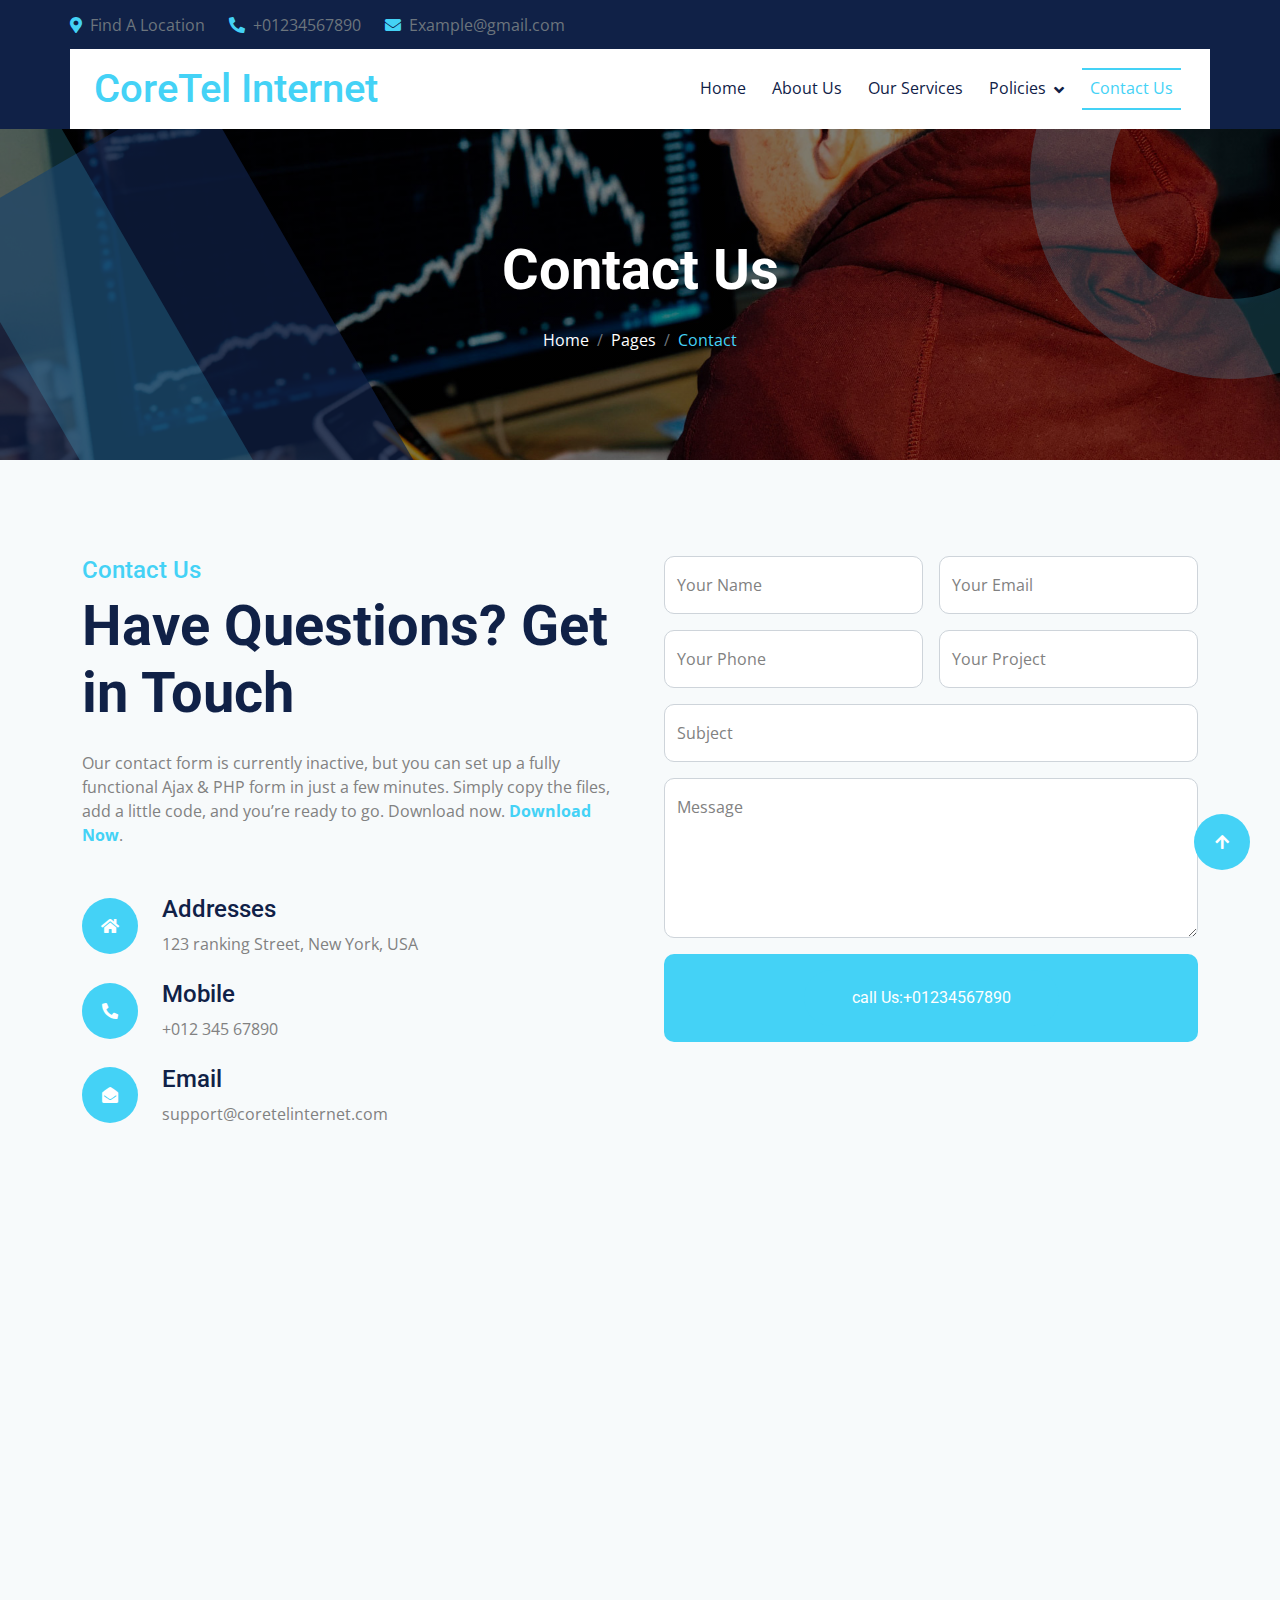
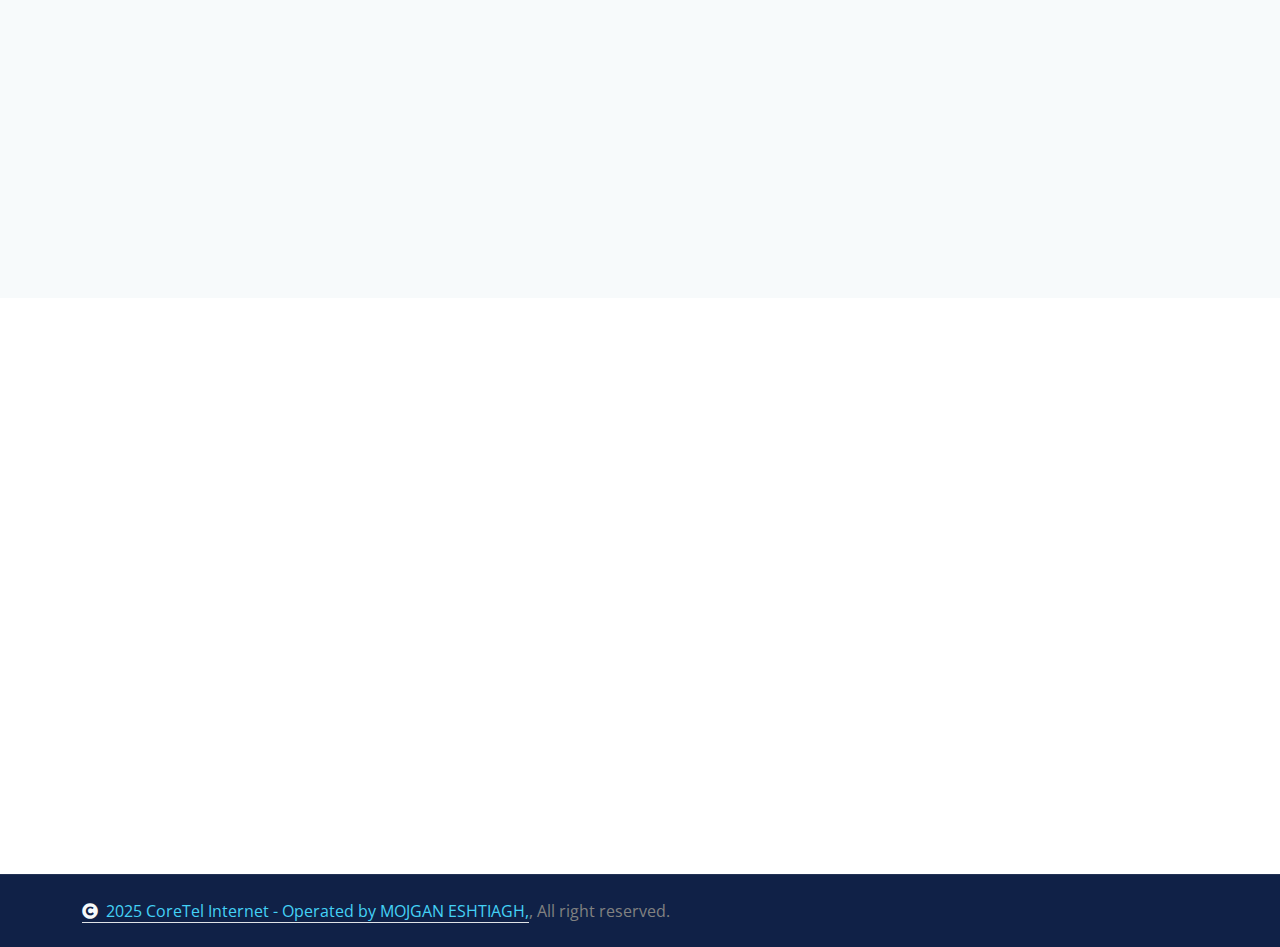
<file: contact.html>
<!DOCTYPE html>
<html lang="en">

    <head>
        <meta charset="utf-8">
        <title>CoreTel Internet </title>
        <meta content="width=device-width, initial-scale=1.0" name="viewport">
        <meta content="" name="keywords">
        <meta content="" name="description">

        <!-- Google Web Fonts -->
        <link rel="preconnect" href="https://fonts.googleapis.com">
        <link rel="preconnect" href="https://fonts.gstatic.com" crossorigin>
        <link href="https://fonts.googleapis.com/css2?family=Open+Sans:wght@400;500;600;700&family=Roboto:wght@400;500;700&display=swap" rel="stylesheet"> 

        <!-- Icon Font Stylesheet -->
        <link rel="stylesheet" href="https://use.fontawesome.com/releases/v5.15.4/css/all.css"/>
        <link href="https://cdn.jsdelivr.net/npm/bootstrap-icons@1.4.1/font/bootstrap-icons.css" rel="stylesheet">

        <!-- Libraries Stylesheet -->
        <link rel="stylesheet" href="https://cdnjs.cloudflare.com/ajax/libs/animate.css/4.1.1/animate.min.css"/>
        <link href="lib/animate/animate.min.css" rel="stylesheet">
        <link href="lib/owlcarousel/assets/owl.carousel.min.css" rel="stylesheet">
        <link href="lib/lightbox/css/lightbox.min.css" rel="stylesheet">


        <!-- Customized Bootstrap Stylesheet -->
        <link href="css/bootstrap.min.css" rel="stylesheet">

        <!-- Template Stylesheet -->
        <link href="css/style.css" rel="stylesheet">
    </head>

    <body>

        


          <!-- Topbar Start -->
           




<!-- Topbar Start -->
        <div class="container-fluid topbar px-0 d-none d-lg-block">
            <div class="container px-0">
                <div class="row gx-0 align-items-center" style="height: 45px;">
                    <div class="col-lg-8 text-center text-lg-start mb-lg-0">
                        <div class="d-flex flex-wrap">
                            <a href="#" class="text-muted me-4"><i class="fas fa-map-marker-alt text-primary me-2"></i>Find A Location</a>
                            <a href="#" class="text-muted me-4"><i class="fas fa-phone-alt text-primary me-2"></i>+01234567890</a>
                            <a href="#" class="text-muted me-0"><i class="fas fa-envelope text-primary me-2"></i>Example@gmail.com</a>
                        </div>
                    </div>
                </div>
            </div>
        </div>
        <!-- Topbar End -->


        <!-- Topbar End -->


        <!-- Navbar & Hero Start -->
        <div class="container-fluid sticky-top px-0">
            <div class="position-absolute bg-dark" style="left: 0; top: 0; width: 100%; height: 100%;">
            </div>
            <div class="container px-0">
                <nav class="navbar navbar-expand-lg navbar-dark bg-white py-3 px-4">
                    <a href="index.html" class="navbar-brand p-0">
                        <h1 class="text-primary m-0">CoreTel Internet</h1>
                        <!-- <img src="img/logo.png" alt="Logo"> -->
                    </a>
                    <button class="navbar-toggler" type="button" data-bs-toggle="collapse" data-bs-target="#navbarCollapse">
                        <span class="fa fa-bars"></span>
                    </button>
                    <div class="collapse navbar-collapse" id="navbarCollapse">
                        <div class="navbar-nav ms-auto py-0">
                            <a href="index.html" class="nav-item nav-link">Home</a>
                            <a href="about.html" class="nav-item nav-link">About Us</a>

    <a href="service.html" class="nav-item nav-link"> Our Services</a>            
    <div class="nav-item dropdown">
        <a href="#" class="nav-link dropdown-toggle" data-bs-toggle="dropdown">
            Policies
        </a>
        <div class="dropdown-menu m-0">
            <a href="privacy.html" class="dropdown-item">Privacy Policy</a>
            <a href="terms.html" class="dropdown-item">Terms & Conditions</a>
            <a href="refund.html" class="dropdown-item">Refund Policy</a>
        </div>
    </div>
                     <a href="contact.html" class="nav-item nav-link  active">Contact Us</a>
                        </div>
                        
                    </div>
                </nav>
            </div>
        </div>
        <!-- Navbar & Hero End -->

        <!-- Modal Search Start -->
        <div class="modal fade" id="searchModal" tabindex="-1" aria-labelledby="exampleModalLabel" aria-hidden="true">
            <div class="modal-dialog modal-fullscreen">
                <div class="modal-content rounded-0">
                    <div class="modal-header">
                        <h4 class="modal-title mb-0" id="exampleModalLabel">Search by keyword</h4>
                        <button type="button" class="btn-close" data-bs-dismiss="modal" aria-label="Close"></button>
                    </div>
                    <div class="modal-body d-flex align-items-center">
                        <div class="input-group w-75 mx-auto d-flex">
                            <input type="search" class="form-control p-3" placeholder="keywords" aria-describedby="search-icon-1">
                            <span id="search-icon-1" class="input-group-text p-3"><i class="fa fa-search"></i></span>
                        </div>
                    </div>
                </div>
            </div>
        </div>
        <!-- Modal Search End -->

        <!-- Header Start -->
        <div class="container-fluid bg-breadcrumb">
            <div class="bg-breadcrumb-single"></div>
            <div class="container text-center py-5" style="max-width: 900px;">
                <h4 class="text-white display-4 mb-4 wow fadeInDown" data-wow-delay="0.1s">Contact Us</h4>
                <ol class="breadcrumb justify-content-center mb-0 wow fadeInDown" data-wow-delay="0.3s">
                    <li class="breadcrumb-item"><a href="index.html">Home</a></li>
                    <li class="breadcrumb-item"><a href="#">Pages</a></li>
                    <li class="breadcrumb-item active text-primary">Contact</li>
                </ol>    
            </div>
        </div>
        <!-- Header End -->

        <!-- Contact Start -->
        <div class="container-fluid contact bg-light py-5">
            <div class="container py-5">
                <div class="row g-5">
                    <div class="col-lg-6 wow fadeInLeft" data-wow-delay="0.1s">
                        <div class="contact-item">
                            <div class="pb-5">
                                <h4 class="text-primary">Contact Us</h4>
                                <h1 class="display-4 mb-4">Have Questions? Get in Touch</h1>
                                <p class="mb-0">Our contact form is currently inactive, but you can set up a fully functional Ajax & PHP form in just a few minutes. Simply copy the files, add a little code, and you’re ready to go. Download now. <a class="text-primary fw-bold" href="https://htmlcodex.com/contact-form">Download Now</a>.</p>
                            </div>
                            <div class="d-flex align-items-center mb-4">
                                <div class="bg-primary btn-lg-square rounded-circle p-4"><i class="fa fa-home text-white"></i></div>
                                <div class="ms-4">
                                    <h4>Addresses</h4>
                                    <p class="mb-0">123 ranking Street, New York, USA</p>
                                </div>
                            </div>
                            <div class="d-flex align-items-center mb-4">
                                <div class="bg-primary btn-lg-square rounded-circle p-2"><i class="fa fa-phone-alt text-white"></i></div>
                                <div class="ms-4">
                                    <h4>Mobile</h4>
                                    <p class="mb-0">+012 345 67890</p>
                                </div>
                            </div>
                            <div class="d-flex align-items-center mb-4">
                                <div class="bg-primary btn-lg-square rounded-circle p-2"><i class="fa fa-envelope-open text-white"></i></div>
                                <div class="ms-4">
                                    <h4>Email</h4>
                                    <p class="mb-0">support@coretelinternet.com</p>
                                </div>
                            </div>
                        </div>
                    </div>
                    <div class="col-lg-6 wow fadeInRight" data-wow-delay="0.3s">
                        <form>
                            <div class="row g-3">
                                <div class="col-lg-12 col-xl-6">
                                    <div class="form-floating">
                                        <input type="text" class="form-control" id="name" placeholder="Your Name">
                                        <label for="name">Your Name</label>
                                    </div>
                                </div>
                                <div class="col-lg-12 col-xl-6">
                                    <div class="form-floating">
                                        <input type="email" class="form-control" id="email" placeholder="Your Email">
                                        <label for="email">Your Email</label>
                                    </div>
                                </div>
                                <div class="col-lg-12 col-xl-6">
                                    <div class="form-floating">
                                        <input type="phone" class="form-control" id="phone" placeholder="Phone">
                                        <label for="phone">Your Phone</label>
                                    </div>
                                </div>
                                <div class="col-lg-12 col-xl-6">
                                    <div class="form-floating">
                                        <input type="text" class="form-control" id="project" placeholder="Project">
                                        <label for="project">Your Project</label>
                                    </div>
                                </div>
                                <div class="col-12">
                                    <div class="form-floating">
                                        <input type="text" class="form-control" id="subject" placeholder="Subject">
                                        <label for="subject">Subject</label>
                                    </div>
                                </div>
                                <div class="col-12">
                                    <div class="form-floating">
                                        <textarea class="form-control" placeholder="Leave a message here" id="message" style="height: 160px"></textarea>
                                        <label for="message">Message</label>
                                    </div>
                                </div>
                                <div class="col-12">
                                    <button class="btn btn-primary w-100 py-3"><a href="tel:+01234567890" class="btn btn-primary rounded-pill py-3 px-5">call Us:+01234567890</a></button>
                                </div>
                            </div>
                        </form>
                    </div>
                    <div class="col-12 wow fadeInUp" data-wow-delay="0.1s">
                        <div class="rounded h-100">
                            <iframe class="rounded-top w-100" 
                            style="height: 500px; margin-bottom: -6px;" src="https://www.google.com/maps/embed?pb=!1m18!1m12!1m3!1d387191.33750346623!2d-73.97968099999999!3d40.6974881!2m3!1f0!2f0!3f0!3m2!1i1024!2i768!4f13.1!3m3!1m2!1s0x89c24fa5d33f083b%3A0xc80b8f06e177fe62!2sNew%20York%2C%20NY%2C%20USA!5e0!3m2!1sen!2sbd!4v1694259649153!5m2!1sen!2sbd" 
                            loading="lazy" referrerpolicy="no-referrer-when-downgrade"></iframe>
                            <div class="d-flex align-items-center justify-content-center bg-primary rounded-bottom p-4">
                                <div class="d-flex">
                                    <a class="btn btn-dark btn-lg-square rounded-circle me-2" href=""><i class="fab fa-facebook-f"></i></a>
                                    <a class="btn btn-dark btn-lg-square rounded-circle mx-2" href=""><i class="fab fa-twitter"></i></a>
                                    <a class="btn btn-dark btn-lg-square rounded-circle mx-2" href=""><i class="fab fa-instagram"></i></a>
                                    <a class="btn btn-dark btn-lg-square rounded-circle mx-2" href=""><i class="fab fa-linkedin-in"></i></a>
                                </div>
                            </div>
                        </div>
                    </div>
                </div>
            </div>
        </div>
        <!-- Contact End -->

        <!-- Footer Start -->
           <!-- Footer Start -->
        <div class="container-fluid footer py-5 wow fadeIn" data-wow-delay="0.2s">
            <div class="container py-5">
                <div class="row g-5">
                    <div class="col-md-6 col-lg-6 col-xl-3">
                        <div class="footer-item d-flex flex-column">
                            <div class="footer-item">
                                <h4 class="text-white mb-4">CoreTel Internet</h4>
                                <p class="mb-3">At CoreTel Internet, we are dedicated to providing top-notch internet services to homes and businesses. Our mission is to deliver fast, reliable, and affordable connectivity, ensuring you stay connected with the world seamlessly.</p>
                                
                            </div>
                        </div>
                    </div>
                    <div class="col-md-6 col-lg-6 col-xl-3">
                        <div class="footer-item d-flex flex-column">
                            <h4 class="text-white mb-4">Quick Links</h4>
                            <a href="/"><i class="fas fa-angle-right me-2"></i> Home</a>
                            <a href="about.html"><i class="fas fa-angle-right me-2"></i> About Us</a>
                            <a href="service.html"><i class="fas fa-angle-right me-2"></i> Our Services</a>
                            <a href="contact.html"><i class="fas fa-angle-right me-2"></i> Contact Us</a>
                        </div>
                    </div>
                
                    <div class="col-md-6 col-lg-6 col-xl-3">
                         <div class="footer-item d-flex flex-column">
                            <h4 class="text-white mb-4">Popular Links</h4>
                            <a href="privacy.html"><i class="fas fa-angle-right me-2"></i>Privacy Policy</a>
                            <a href="refund.html"><i class="fas fa-angle-right me-2"></i>Refund Policy</a>
                            <a href="terms.html"><i class="fas fa-angle-right me-2"></i>
Terms and Conditions</a>
                        </div>
                    </div>
                        <div class="col-md-6 col-lg-6 col-xl-3">
                        <div class="footer-item d-flex flex-column">
                            <h4 class="text-white mb-4">Get In Touch</h4>
                            <a href=""><i class="fa fa-map-marker-alt me-2"></i> 123 Street, New York, USA</a>
                            <a href=""><i class="fas fa-envelope me-2"></i> support@coretelinternet.com</a>
                            <a href="" class="mb-3"><i class="fas fa-print me-2"></i> +012 345 67890</a>
                           
                        </div>
                    </div>
                </div>
            </div>
        </div>
        <!-- Footer End -->

        
        <!-- Copyright Start -->
        <div class="container-fluid copyright py-4">
            <div class="container">
                <div class="row g-4 align-items-center">
                    <div class="col-md-8 text-center text-md-start mb-md-0">
                        <span class="text-body"><a href="#" class="border-bottom text-primary"><i class="fas fa-copyright text-light me-2"></i>2025 CoreTel Internet - Operated by MOJGAN ESHTIAGH,</a>, All right reserved.</span>
                    </div>
                  
                </div>
            </div>
        </div>
        <!-- Copyright End -->


        <!-- Back to Top -->
        <a href="#" class="btn btn-primary btn-lg-square back-to-top"><i class="fa fa-arrow-up"></i></a>   

        
    <!-- JavaScript Libraries -->
    <script src="https://ajax.googleapis.com/ajax/libs/jquery/3.6.4/jquery.min.js"></script>
    <script src="https://cdn.jsdelivr.net/npm/bootstrap@5.0.0/dist/js/bootstrap.bundle.min.js"></script>
    <script src="lib/wow/wow.min.js"></script>
    <script src="lib/easing/easing.min.js"></script>
    <script src="lib/waypoints/waypoints.min.js"></script>
    <script src="lib/counterup/counterup.min.js"></script>
    <script src="lib/owlcarousel/owl.carousel.min.js"></script>
    <script src="lib/lightbox/js/lightbox.min.js"></script>
    

    <!-- Template Javascript -->
    <script src="js/main.js"></script>
    </body>

</html>
</file>
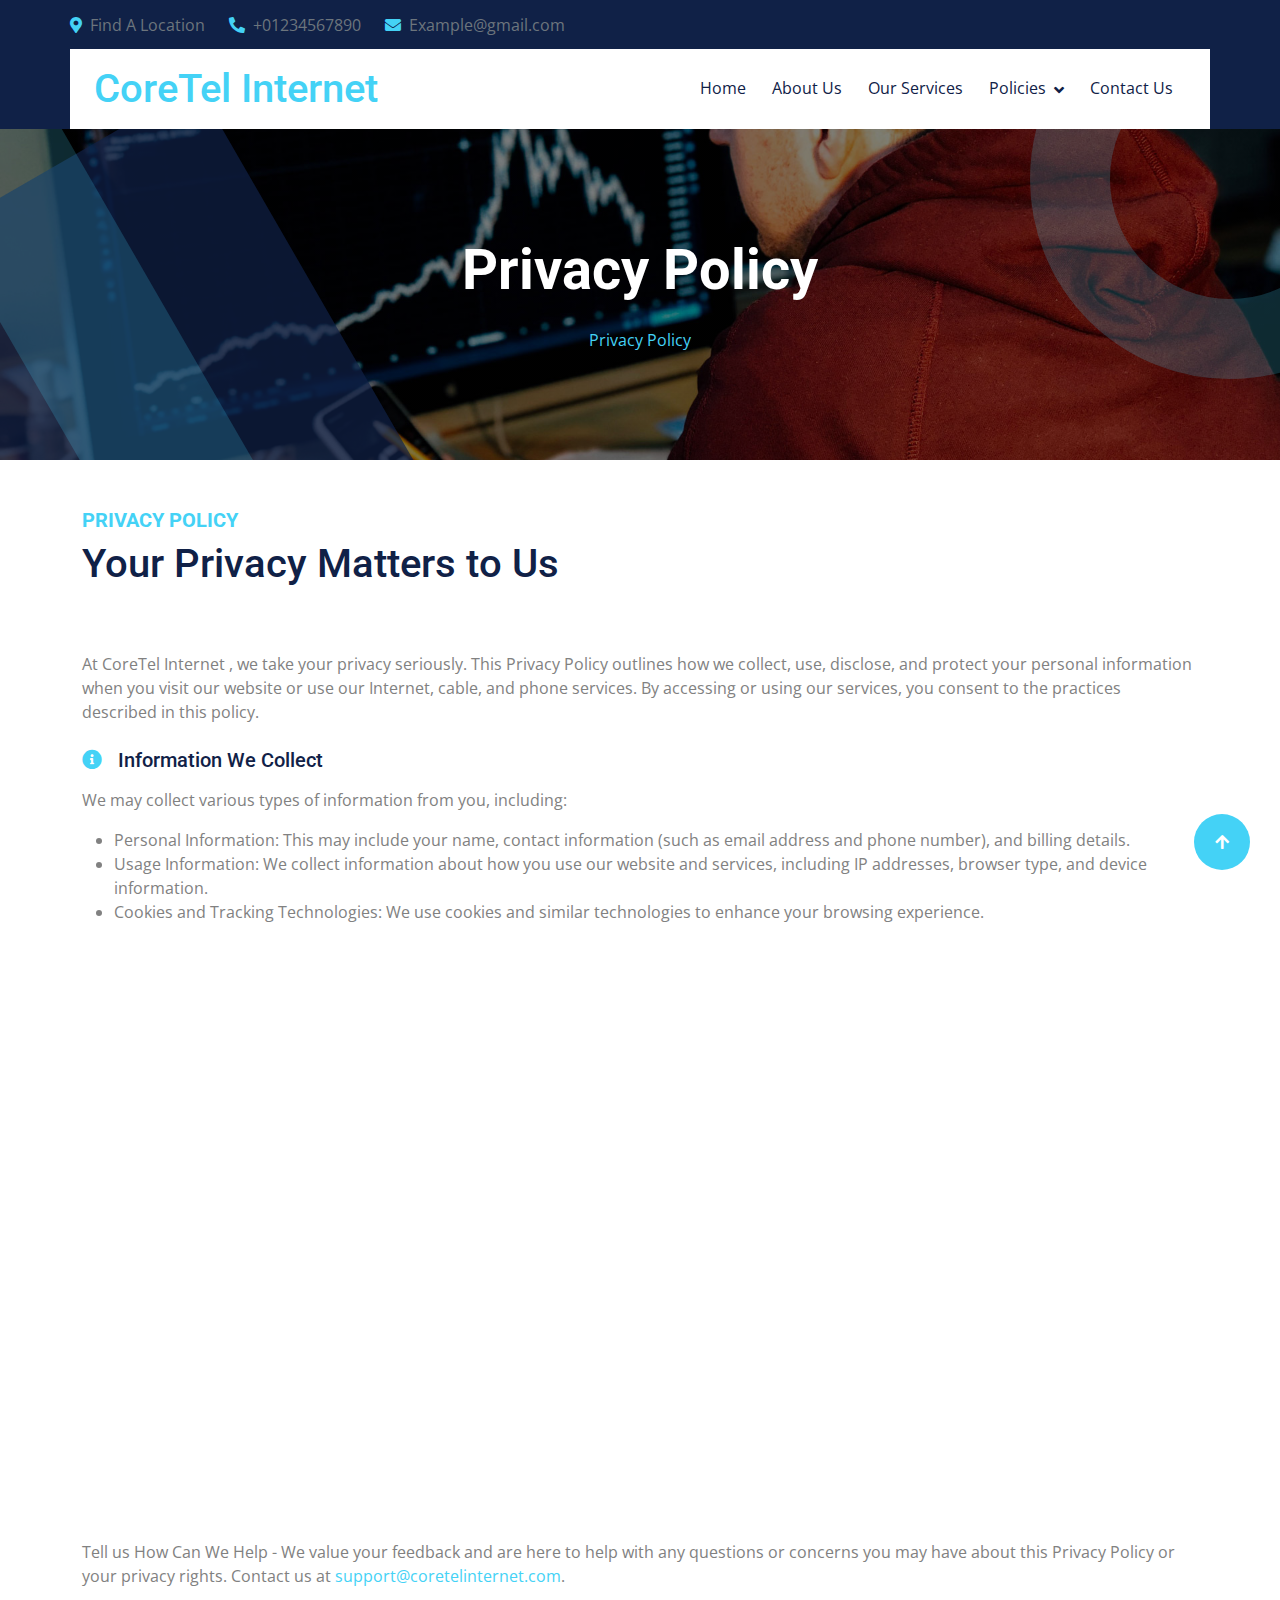
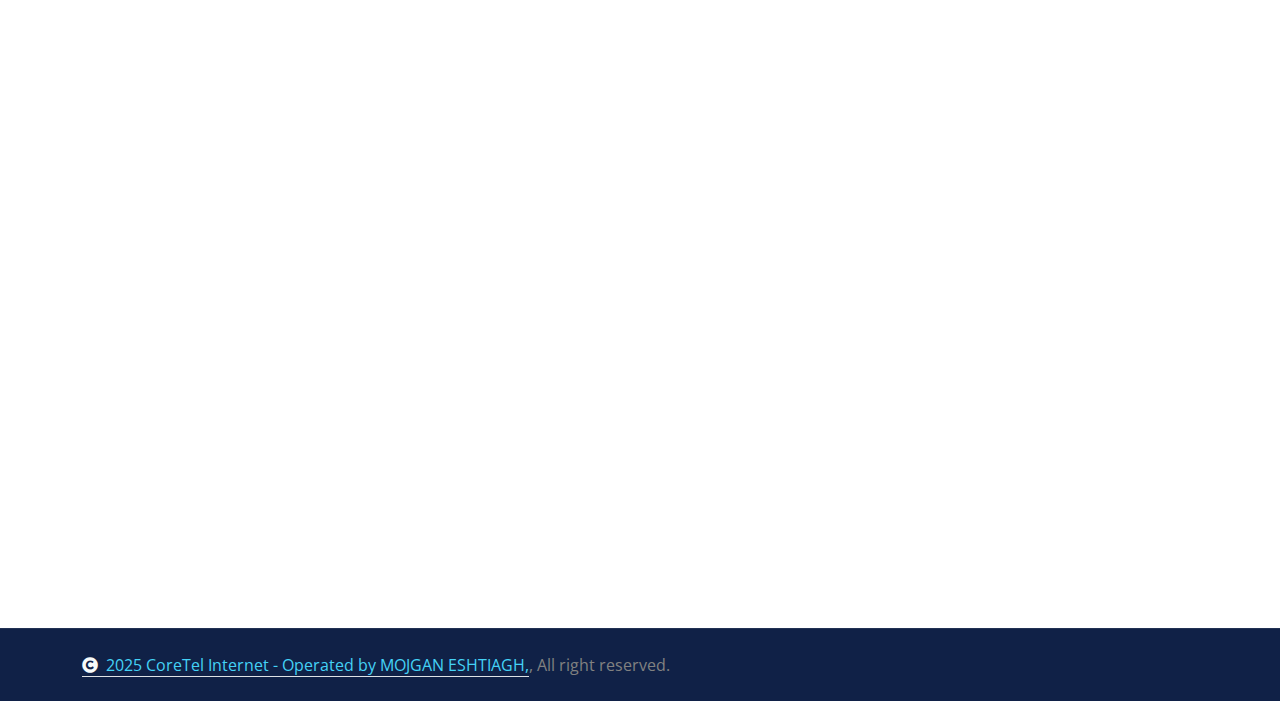
<file: privacy.html>
<!DOCTYPE html>
<html lang="en">

    <head>
        <meta charset="utf-8">
        <title>CoreTel Internet </title>
        <meta content="width=device-width, initial-scale=1.0" name="viewport">
        <meta content="" name="keywords">
        <meta content="" name="description">

        <!-- Google Web Fonts -->
        <link rel="preconnect" href="https://fonts.googleapis.com">
        <link rel="preconnect" href="https://fonts.gstatic.com" crossorigin>
        <link href="https://fonts.googleapis.com/css2?family=Open+Sans:wght@400;500;600;700&family=Roboto:wght@400;500;700&display=swap" rel="stylesheet"> 

        <!-- Icon Font Stylesheet -->
        <link rel="stylesheet" href="https://use.fontawesome.com/releases/v5.15.4/css/all.css"/>
        <link href="https://cdn.jsdelivr.net/npm/bootstrap-icons@1.4.1/font/bootstrap-icons.css" rel="stylesheet">

        <!-- Libraries Stylesheet -->
        <link rel="stylesheet" href="https://cdnjs.cloudflare.com/ajax/libs/animate.css/4.1.1/animate.min.css"/>
        <link href="lib/animate/animate.min.css" rel="stylesheet">
        <link href="lib/owlcarousel/assets/owl.carousel.min.css" rel="stylesheet">
        <link href="lib/lightbox/css/lightbox.min.css" rel="stylesheet">


        <!-- Customized Bootstrap Stylesheet -->
        <link href="css/bootstrap.min.css" rel="stylesheet">

        <!-- Template Stylesheet -->
        <link href="css/style.css" rel="stylesheet">
    </head>

    <body>

        


          <!-- Topbar Start -->
           




<!-- Topbar Start -->
        <div class="container-fluid topbar px-0 d-none d-lg-block">
            <div class="container px-0">
                <div class="row gx-0 align-items-center" style="height: 45px;">
                    <div class="col-lg-8 text-center text-lg-start mb-lg-0">
                        <div class="d-flex flex-wrap">
                            <a href="#" class="text-muted me-4"><i class="fas fa-map-marker-alt text-primary me-2"></i>Find A Location</a>
                            <a href="#" class="text-muted me-4"><i class="fas fa-phone-alt text-primary me-2"></i>+01234567890</a>
                            <a href="#" class="text-muted me-0"><i class="fas fa-envelope text-primary me-2"></i>Example@gmail.com</a>
                        </div>
                    </div>
                </div>
            </div>
        </div>
        <!-- Topbar End -->


        <!-- Topbar End -->


        <!-- Navbar & Hero Start -->
        <div class="container-fluid sticky-top px-0">
            <div class="position-absolute bg-dark" style="left: 0; top: 0; width: 100%; height: 100%;">
            </div>
            <div class="container px-0">
                <nav class="navbar navbar-expand-lg navbar-dark bg-white py-3 px-4">
                    <a href="index.html" class="navbar-brand p-0">
                        <h1 class="text-primary m-0">CoreTel Internet</h1>
                        <!-- <img src="img/logo.png" alt="Logo"> -->
                    </a>
                    <button class="navbar-toggler" type="button" data-bs-toggle="collapse" data-bs-target="#navbarCollapse">
                        <span class="fa fa-bars"></span>
                    </button>
                    <div class="collapse navbar-collapse" id="navbarCollapse">
                        <div class="navbar-nav ms-auto py-0">
                            <a href="index.html" class="nav-item nav-link">Home</a>
                            <a href="about.html" class="nav-item nav-link">About Us</a>
                            <a href="service.html" class="nav-item nav-link"> Our Services</a>                      
                            <div class="nav-item dropdown">
                                    <a href="#" class="nav-link dropdown-toggle" data-bs-toggle="dropdown">
                                        Policies
                                    </a>
                                    <div class="dropdown-menu m-0">
                                        <a href="privacy.html" class="dropdown-item">Privacy Policy</a>
                                        <a href="terms.html" class="dropdown-item">Terms & Conditions</a>
                                        <a href="refund.html" class="dropdown-item">Refund Policy</a>
                                    </div>
                                </div>
       <a href="contact.html" class="nav-item nav-link ">Contact Us</a>
                        </div>
                        
                    </div>
                </nav>
            </div>
        </div>
        <!-- Navbar & Hero End -->

        <!-- Modal Search Start -->
        <div class="modal fade" id="searchModal" tabindex="-1" aria-labelledby="exampleModalLabel" aria-hidden="true">
            <div class="modal-dialog modal-fullscreen">
                <div class="modal-content rounded-0">
                    <div class="modal-header">
                        <h4 class="modal-title mb-0" id="exampleModalLabel">Search by keyword</h4>
                        <button type="button" class="btn-close" data-bs-dismiss="modal" aria-label="Close"></button>
                    </div>
                    <div class="modal-body d-flex align-items-center">
                        <div class="input-group w-75 mx-auto d-flex">
                            <input type="search" class="form-control p-3" placeholder="keywords" aria-describedby="search-icon-1">
                            <span id="search-icon-1" class="input-group-text p-3"><i class="fa fa-search"></i></span>
                        </div>
                    </div>
                </div>
            </div>
        </div>
        <!-- Modal Search End -->

        <!-- Header Start -->
        <div class="container-fluid bg-breadcrumb">
            <div class="bg-breadcrumb-single"></div>
            <div class="container text-center py-5" style="max-width: 900px;">
                <h4 class="text-white display-4 mb-4 wow fadeInDown" data-wow-delay="0.1s">Privacy Policy</h4>
                <ol class="breadcrumb justify-content-center mb-0 wow fadeInDown" data-wow-delay="0.3s">
                    <li class="breadcrumb-item active text-primary">Privacy Policy</li>
                </ol>    
            </div>
        </div>
        <!-- Header End -->

        <div class="container py-5" bis_skin_checked="1">
            <div class="row g-5 align-items-center" bis_skin_checked="1">
                <div class="col-12" bis_skin_checked="1">
                    <div class="section-title position-relative pb-3 mb-5" bis_skin_checked="1">
                        <h5 class="fw-bold text-primary text-uppercase">Privacy Policy</h5>
                        <h1 class="mb-0">Your Privacy Matters to Us</h1>
                    </div>
                    <p class="mb-4">
                        At  CoreTel Internet , we take your privacy seriously. This Privacy Policy outlines how we collect, use, disclose, and protect your personal information when you visit our website or use our Internet, cable, and phone services. By accessing or using our services, you consent to the practices described in this policy.
                    </p>
                    <div class="row g-3" bis_skin_checked="1">
                        <div class="col-12 wow zoomIn" data-wow-delay="0.2s" style="visibility: visible; animation-delay: 0.2s; animation-name: zoomIn;" bis_skin_checked="1">
                            <h5 class="mb-3"><i class="fa fa-info-circle text-primary me-3"></i>Information We Collect</h5>
                            <p>We may collect various types of information from you, including:</p>
                            <ul>
                                <li>Personal Information: This may include your name, contact information (such as email address and phone number), and billing details.</li>
                                <li>Usage Information: We collect information about how you use our website and services, including IP addresses, browser type, and device information.</li>
                                <li>Cookies and Tracking Technologies: We use cookies and similar technologies to enhance your browsing experience.</li>
                            </ul>
                        </div>
                        <div class="col-12 wow zoomIn" data-wow-delay="0.4s" style="visibility: hidden; animation-delay: 0.4s; animation-name: none;" bis_skin_checked="1">
                            <h5 class="mb-3"><i class="fa fa-shield-alt text-primary me-3"></i>How We Use Your Information</h5>
                            <ul>
                                <li>Providing Services: To deliver Internet, cable, and phone services, including billing and customer support.</li>
                                <li>Improving Services: To enhance and customize your experience, develop new services, and conduct research and analysis.</li>
                                <li>Marketing: To send you promotional materials, offers, and updates about our services, with the option to opt out at any time.</li>
                                <li>Legal Compliance: To comply with legal obligations and resolve disputes.</li>
                            </ul>
                        </div>
                        <div class="col-12 wow zoomIn" data-wow-delay="0.6s" style="visibility: hidden; animation-delay: 0.6s; animation-name: none;" bis_skin_checked="1">
                            <h5 class="mb-3"><i class="fa fa-handshake text-primary me-3"></i>Sharing Your Information</h5>
                            <ul>
                                <li>Service Providers: Third-party vendors and partners who assist us in delivering our services.</li>
                                <li>Legal Requirements: When required by law, court order, or government authority.</li>
                            </ul>
                        </div>
                        <div class="col-12 wow zoomIn" data-wow-delay="0.8s" style="visibility: hidden; animation-delay: 0.8s; animation-name: none;" bis_skin_checked="1">
                            <h5 class="mb-3"><i class="fa fa-lock text-primary me-3"></i>Data Security</h5>
                            <p>We implement reasonable security measures to protect your personal information. However, please be aware that no method of transmission over the internet is entirely secure, and we cannot guarantee the absolute security of your data.</p>
                        </div>
                        <div class="col-12 wow zoomIn" data-wow-delay="1.0s" style="visibility: hidden; animation-delay: 1s; animation-name: none;" bis_skin_checked="1">
                            <h5 class="mb-3"><i class="fa fa-user-shield text-primary me-3"></i>Your Rights</h5>
                            <ul>
                                <li>Access, correct, or delete your personal information.</li>
                                <li>Opt out of marketing communications.</li>
                                <li>Disable cookies in your browser settings.</li>
                            </ul>
                        </div>
                    </div>
                    <p class="mt-5">Tell us How Can We Help - We value your feedback and are here to help with any questions or concerns you may have about this Privacy Policy or your privacy rights. Contact us at <a href="mailto:support@coretelinternet.com">  support@coretelinternet.com</a>.</p>
                </div>
            </div>
        </div>



        <!-- Footer Start -->
           <!-- Footer Start -->
        <div class="container-fluid footer py-5 wow fadeIn" data-wow-delay="0.2s">
            <div class="container py-5">
                <div class="row g-5">
                    <div class="col-md-6 col-lg-6 col-xl-3">
                        <div class="footer-item d-flex flex-column">
                            <div class="footer-item">
                                <h4 class="text-white mb-4">CoreTel Internet</h4>
                                <p class="mb-3">At CoreTel Internet, we are dedicated to providing top-notch internet services to homes and businesses. Our mission is to deliver fast, reliable, and affordable connectivity, ensuring you stay connected with the world seamlessly.</p>
                                
                            </div>
                        </div>
                    </div>
                    <div class="col-md-6 col-lg-6 col-xl-3">
                        <div class="footer-item d-flex flex-column">
                            <h4 class="text-white mb-4">Quick Links</h4>
                            <a href="/"><i class="fas fa-angle-right me-2"></i> Home</a>
                            <a href="about.html"><i class="fas fa-angle-right me-2"></i> About Us</a>
                            <a href="service.html"><i class="fas fa-angle-right me-2"></i> Our Services</a>
                            <a href="contact.html"><i class="fas fa-angle-right me-2"></i> Contact Us</a>
                        </div>
                    </div>
                
                    <div class="col-md-6 col-lg-6 col-xl-3">
                         <div class="footer-item d-flex flex-column">
                            <h4 class="text-white mb-4">Popular Links</h4>
                            <a href="privacy.html"><i class="fas fa-angle-right me-2"></i>Privacy Policy</a>
                            <a href="refund.html"><i class="fas fa-angle-right me-2"></i>Refund Policy</a>
                            <a href="terms.html"><i class="fas fa-angle-right me-2"></i>
Terms and Conditions</a>
                        </div>
                    </div>
                        <div class="col-md-6 col-lg-6 col-xl-3">
                        <div class="footer-item d-flex flex-column">
                            <h4 class="text-white mb-4">Get In Touch</h4>
                            <a href=""><i class="fa fa-map-marker-alt me-2"></i> 123 Street, New York, USA</a>
                            <a href=""><i class="fas fa-envelope me-2"></i> support@coretelinternet.com</a>
                            <a href="" class="mb-3"><i class="fas fa-print me-2"></i> +012 345 67890</a>
                           
                        </div>
                    </div>
                </div>
            </div>
        </div>
        <!-- Footer End -->

        
        <!-- Copyright Start -->
        <div class="container-fluid copyright py-4">
            <div class="container">
                <div class="row g-4 align-items-center">
                    <div class="col-md-8 text-center text-md-start mb-md-0">
                        <span class="text-body"><a href="#" class="border-bottom text-primary"><i class="fas fa-copyright text-light me-2"></i>2025 CoreTel Internet - Operated by MOJGAN ESHTIAGH,</a>, All right reserved.</span>
                    </div>
                  
                </div>
            </div>
        </div>
        <!-- Copyright End -->


        <!-- Back to Top -->
        <a href="#" class="btn btn-primary btn-lg-square back-to-top"><i class="fa fa-arrow-up"></i></a>   

        
    <!-- JavaScript Libraries -->
    <script src="https://ajax.googleapis.com/ajax/libs/jquery/3.6.4/jquery.min.js"></script>
    <script src="https://cdn.jsdelivr.net/npm/bootstrap@5.0.0/dist/js/bootstrap.bundle.min.js"></script>
    <script src="lib/wow/wow.min.js"></script>
    <script src="lib/easing/easing.min.js"></script>
    <script src="lib/waypoints/waypoints.min.js"></script>
    <script src="lib/counterup/counterup.min.js"></script>
    <script src="lib/owlcarousel/owl.carousel.min.js"></script>
    <script src="lib/lightbox/js/lightbox.min.js"></script>
    

    <!-- Template Javascript -->
    <script src="js/main.js"></script>
    </body>

</html>
</file>
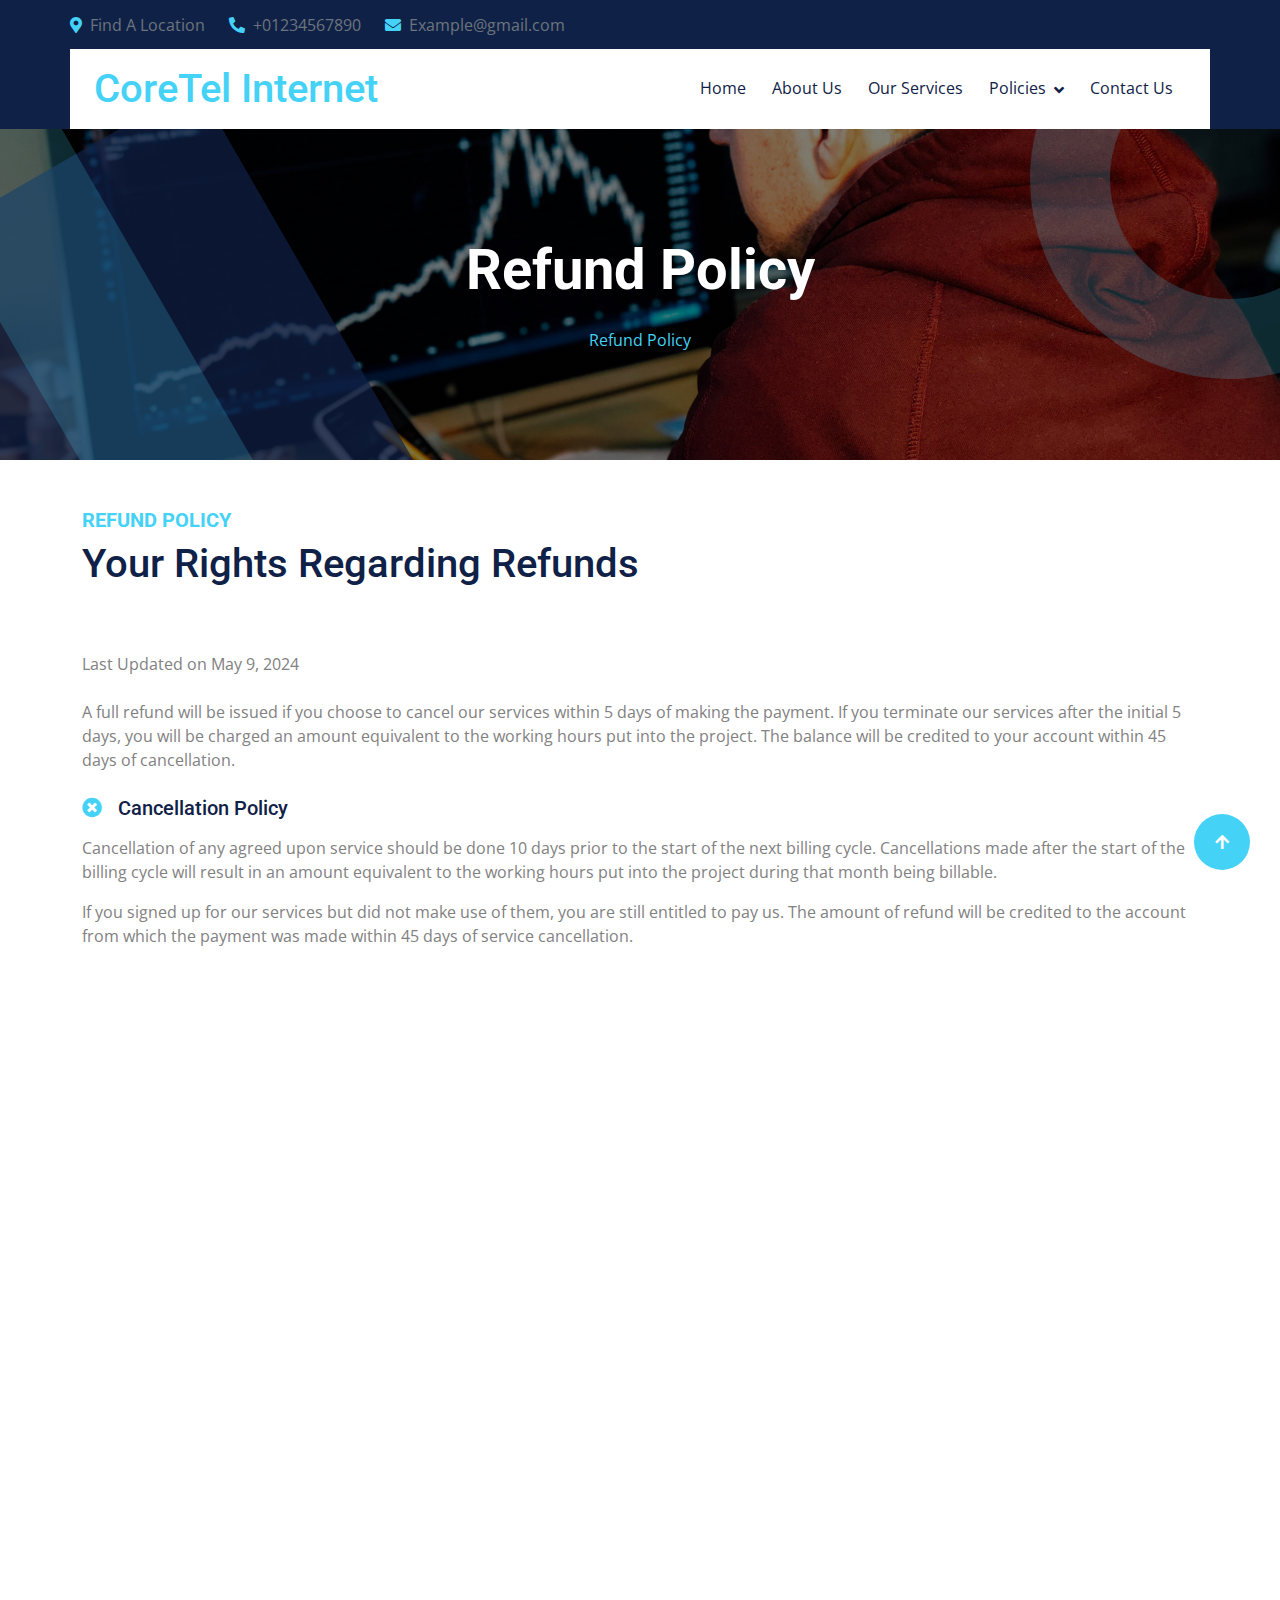
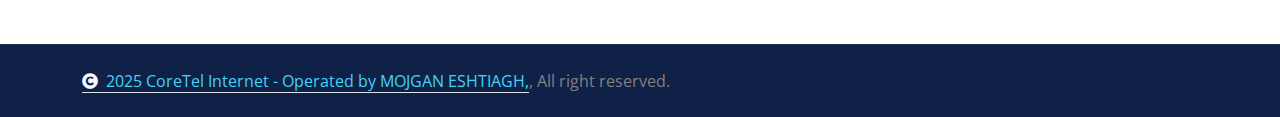
<file: refund.html>
<!DOCTYPE html>
<html lang="en">

    <head>
        <meta charset="utf-8">
        <title>CoreTel Internet </title>
        <meta content="width=device-width, initial-scale=1.0" name="viewport">
        <meta content="" name="keywords">
        <meta content="" name="description">

        <!-- Google Web Fonts -->
        <link rel="preconnect" href="https://fonts.googleapis.com">
        <link rel="preconnect" href="https://fonts.gstatic.com" crossorigin>
        <link href="https://fonts.googleapis.com/css2?family=Open+Sans:wght@400;500;600;700&family=Roboto:wght@400;500;700&display=swap" rel="stylesheet"> 

        <!-- Icon Font Stylesheet -->
        <link rel="stylesheet" href="https://use.fontawesome.com/releases/v5.15.4/css/all.css"/>
        <link href="https://cdn.jsdelivr.net/npm/bootstrap-icons@1.4.1/font/bootstrap-icons.css" rel="stylesheet">

        <!-- Libraries Stylesheet -->
        <link rel="stylesheet" href="https://cdnjs.cloudflare.com/ajax/libs/animate.css/4.1.1/animate.min.css"/>
        <link href="lib/animate/animate.min.css" rel="stylesheet">
        <link href="lib/owlcarousel/assets/owl.carousel.min.css" rel="stylesheet">
        <link href="lib/lightbox/css/lightbox.min.css" rel="stylesheet">


        <!-- Customized Bootstrap Stylesheet -->
        <link href="css/bootstrap.min.css" rel="stylesheet">

        <!-- Template Stylesheet -->
        <link href="css/style.css" rel="stylesheet">
    </head>

    <body>

        


          <!-- Topbar Start -->
           




<!-- Topbar Start -->
        <div class="container-fluid topbar px-0 d-none d-lg-block">
            <div class="container px-0">
                <div class="row gx-0 align-items-center" style="height: 45px;">
                    <div class="col-lg-8 text-center text-lg-start mb-lg-0">
                        <div class="d-flex flex-wrap">
                            <a href="#" class="text-muted me-4"><i class="fas fa-map-marker-alt text-primary me-2"></i>Find A Location</a>
                            <a href="#" class="text-muted me-4"><i class="fas fa-phone-alt text-primary me-2"></i>+01234567890</a>
                            <a href="#" class="text-muted me-0"><i class="fas fa-envelope text-primary me-2"></i>Example@gmail.com</a>
                        </div>
                    </div>
                </div>
            </div>
        </div>
        <!-- Topbar End -->


        <!-- Topbar End -->


        <!-- Navbar & Hero Start -->
        <div class="container-fluid sticky-top px-0">
            <div class="position-absolute bg-dark" style="left: 0; top: 0; width: 100%; height: 100%;">
            </div>
            <div class="container px-0">
                <nav class="navbar navbar-expand-lg navbar-dark bg-white py-3 px-4">
                    <a href="index.html" class="navbar-brand p-0">
                        <h1 class="text-primary m-0">CoreTel Internet</h1>
                        <!-- <img src="img/logo.png" alt="Logo"> -->
                    </a>
                    <button class="navbar-toggler" type="button" data-bs-toggle="collapse" data-bs-target="#navbarCollapse">
                        <span class="fa fa-bars"></span>
                    </button>
                    <div class="collapse navbar-collapse" id="navbarCollapse">
                        <div class="navbar-nav ms-auto py-0">
                            <a href="index.html" class="nav-item nav-link">Home</a>
                            <a href="about.html" class="nav-item nav-link">About Us</a>
<a href="service.html" class="nav-item nav-link"> Our Services</a>                      
                            <div class="nav-item dropdown">
                                    <a href="#" class="nav-link dropdown-toggle" data-bs-toggle="dropdown">
                                        Policies
                                    </a>
                                    <div class="dropdown-menu m-0">
                                        <a href="privacy.html" class="dropdown-item">Privacy Policy</a>
                                        <a href="terms.html" class="dropdown-item">Terms & Conditions</a>
                                        <a href="refund.html" class="dropdown-item">Refund Policy</a>
                                    </div>
                                </div>                     
       <a href="contact.html" class="nav-item nav-link ">Contact Us</a>
                        </div>
                        
                    </div>
                </nav>
            </div>
        </div>
        <!-- Navbar & Hero End -->

        <!-- Modal Search Start -->
        <div class="modal fade" id="searchModal" tabindex="-1" aria-labelledby="exampleModalLabel" aria-hidden="true">
            <div class="modal-dialog modal-fullscreen">
                <div class="modal-content rounded-0">
                    <div class="modal-header">
                        <h4 class="modal-title mb-0" id="exampleModalLabel">Search by keyword</h4>
                        <button type="button" class="btn-close" data-bs-dismiss="modal" aria-label="Close"></button>
                    </div>
                    <div class="modal-body d-flex align-items-center">
                        <div class="input-group w-75 mx-auto d-flex">
                            <input type="search" class="form-control p-3" placeholder="keywords" aria-describedby="search-icon-1">
                            <span id="search-icon-1" class="input-group-text p-3"><i class="fa fa-search"></i></span>
                        </div>
                    </div>
                </div>
            </div>
        </div>
        <!-- Modal Search End -->

        <!-- Header Start -->
        <div class="container-fluid bg-breadcrumb">
            <div class="bg-breadcrumb-single"></div>
            <div class="container text-center py-5" style="max-width: 900px;">
                <h4 class="text-white display-4 mb-4 wow fadeInDown" data-wow-delay="0.1s">Refund Policy</h4>
                <ol class="breadcrumb justify-content-center mb-0 wow fadeInDown" data-wow-delay="0.3s">
                    <li class="breadcrumb-item active text-primary">Refund Policy</li>
                </ol>    
            </div>
        </div>
        <!-- Header End -->

        <div class="container py-5" bis_skin_checked="1">
            <div class="row g-5 align-items-center" bis_skin_checked="1">
                <div class="col-12" bis_skin_checked="1">
                    <div class="section-title position-relative pb-3 mb-5" bis_skin_checked="1">
                        <h5 class="fw-bold text-primary text-uppercase">Refund Policy</h5>
                        <h1 class="mb-0">Your Rights Regarding Refunds</h1>
                    </div>
                    <p class="mb-4">
                        Last Updated on May 9, 2024
                    </p>
                    <p class="mb-4">
                        A full refund will be issued if you choose to cancel our services within 5 days of making the payment. If you terminate our services after the initial 5 days, you will be charged an amount equivalent to the working hours put into the project. The balance will be credited to your account within 45 days of cancellation.
                    </p>
                    <div class="row g-3" bis_skin_checked="1">
                        <div class="col-12 wow zoomIn" data-wow-delay="0.2s" style="visibility: visible; animation-delay: 0.2s; animation-name: zoomIn;" bis_skin_checked="1">
                            <h5 class="mb-3"><i class="fa fa-times-circle text-primary me-3"></i>Cancellation Policy</h5>
                            <p>
                                Cancellation of any agreed upon service should be done 10 days prior to the start of the next billing cycle. Cancellations made after the start of the billing cycle will result in an amount equivalent to the working hours put into the project during that month being billable.
                            </p>
                            <p>
                                If you signed up for our services but did not make use of them, you are still entitled to pay us. The amount of refund will be credited to the account from which the payment was made within 45 days of service cancellation.
                            </p>
                        </div>
                        <div class="col-12 wow zoomIn" data-wow-delay="0.4s" style="visibility: hidden; animation-delay: 0.4s; animation-name: none;" bis_skin_checked="1">
                            <p>Write us at: <a href="mailto:support@coretelinternet.com">  support@coretelinternet.com</a></p>
                        </div>
                    </div>
                </div>
            </div>
        </div>



        <!-- Footer Start -->
           <!-- Footer Start -->
        <div class="container-fluid footer py-5 wow fadeIn" data-wow-delay="0.2s">
            <div class="container py-5">
                <div class="row g-5">
                    <div class="col-md-6 col-lg-6 col-xl-3">
                        <div class="footer-item d-flex flex-column">
                            <div class="footer-item">
                                <h4 class="text-white mb-4">CoreTel Internet</h4>
                                <p class="mb-3">At CoreTel Internet, we are dedicated to providing top-notch internet services to homes and businesses. Our mission is to deliver fast, reliable, and affordable connectivity, ensuring you stay connected with the world seamlessly.</p>
                                
                            </div>
                        </div>
                    </div>
                    <div class="col-md-6 col-lg-6 col-xl-3">
                        <div class="footer-item d-flex flex-column">
                            <h4 class="text-white mb-4">Quick Links</h4>
                            <a href="/"><i class="fas fa-angle-right me-2"></i> Home</a>
                            <a href="about.html"><i class="fas fa-angle-right me-2"></i> About Us</a>
                            <a href="service.html"><i class="fas fa-angle-right me-2"></i> Our Services</a>
                            <a href="contact.html"><i class="fas fa-angle-right me-2"></i> Contact Us</a>
                        </div>
                    </div>
                
                    <div class="col-md-6 col-lg-6 col-xl-3">
                         <div class="footer-item d-flex flex-column">
                            <h4 class="text-white mb-4">Popular Links</h4>
                            <a href="privacy.html"><i class="fas fa-angle-right me-2"></i>Privacy Policy</a>
                            <a href="refund.html"><i class="fas fa-angle-right me-2"></i>Refund Policy</a>
                            <a href="terms.html"><i class="fas fa-angle-right me-2"></i>
Terms and Conditions</a>
                        </div>
                    </div>
                        <div class="col-md-6 col-lg-6 col-xl-3">
                        <div class="footer-item d-flex flex-column">
                            <h4 class="text-white mb-4">Get In Touch</h4>
                            <a href=""><i class="fa fa-map-marker-alt me-2"></i> 123 Street, New York, USA</a>
                            <a href=""><i class="fas fa-envelope me-2"></i> support@coretelinternet.com</a>
                            <a href="" class="mb-3"><i class="fas fa-print me-2"></i> +012 345 67890</a>
                           
                        </div>
                    </div>
                </div>
            </div>
        </div>
        <!-- Footer End -->

        
        <!-- Copyright Start -->
        <div class="container-fluid copyright py-4">
            <div class="container">
                <div class="row g-4 align-items-center">
                    <div class="col-md-8 text-center text-md-start mb-md-0">
                        <span class="text-body"><a href="#" class="border-bottom text-primary"><i class="fas fa-copyright text-light me-2"></i>2025 CoreTel Internet - Operated by MOJGAN ESHTIAGH,</a>, All right reserved.</span>
                    </div>
                  
                </div>
            </div>
        </div>
        <!-- Copyright End -->


        <!-- Back to Top -->
        <a href="#" class="btn btn-primary btn-lg-square back-to-top"><i class="fa fa-arrow-up"></i></a>   

        
    <!-- JavaScript Libraries -->
    <script src="https://ajax.googleapis.com/ajax/libs/jquery/3.6.4/jquery.min.js"></script>
    <script src="https://cdn.jsdelivr.net/npm/bootstrap@5.0.0/dist/js/bootstrap.bundle.min.js"></script>
    <script src="lib/wow/wow.min.js"></script>
    <script src="lib/easing/easing.min.js"></script>
    <script src="lib/waypoints/waypoints.min.js"></script>
    <script src="lib/counterup/counterup.min.js"></script>
    <script src="lib/owlcarousel/owl.carousel.min.js"></script>
    <script src="lib/lightbox/js/lightbox.min.js"></script>
    

    <!-- Template Javascript -->
    <script src="js/main.js"></script>
    </body>

</html>
</file>
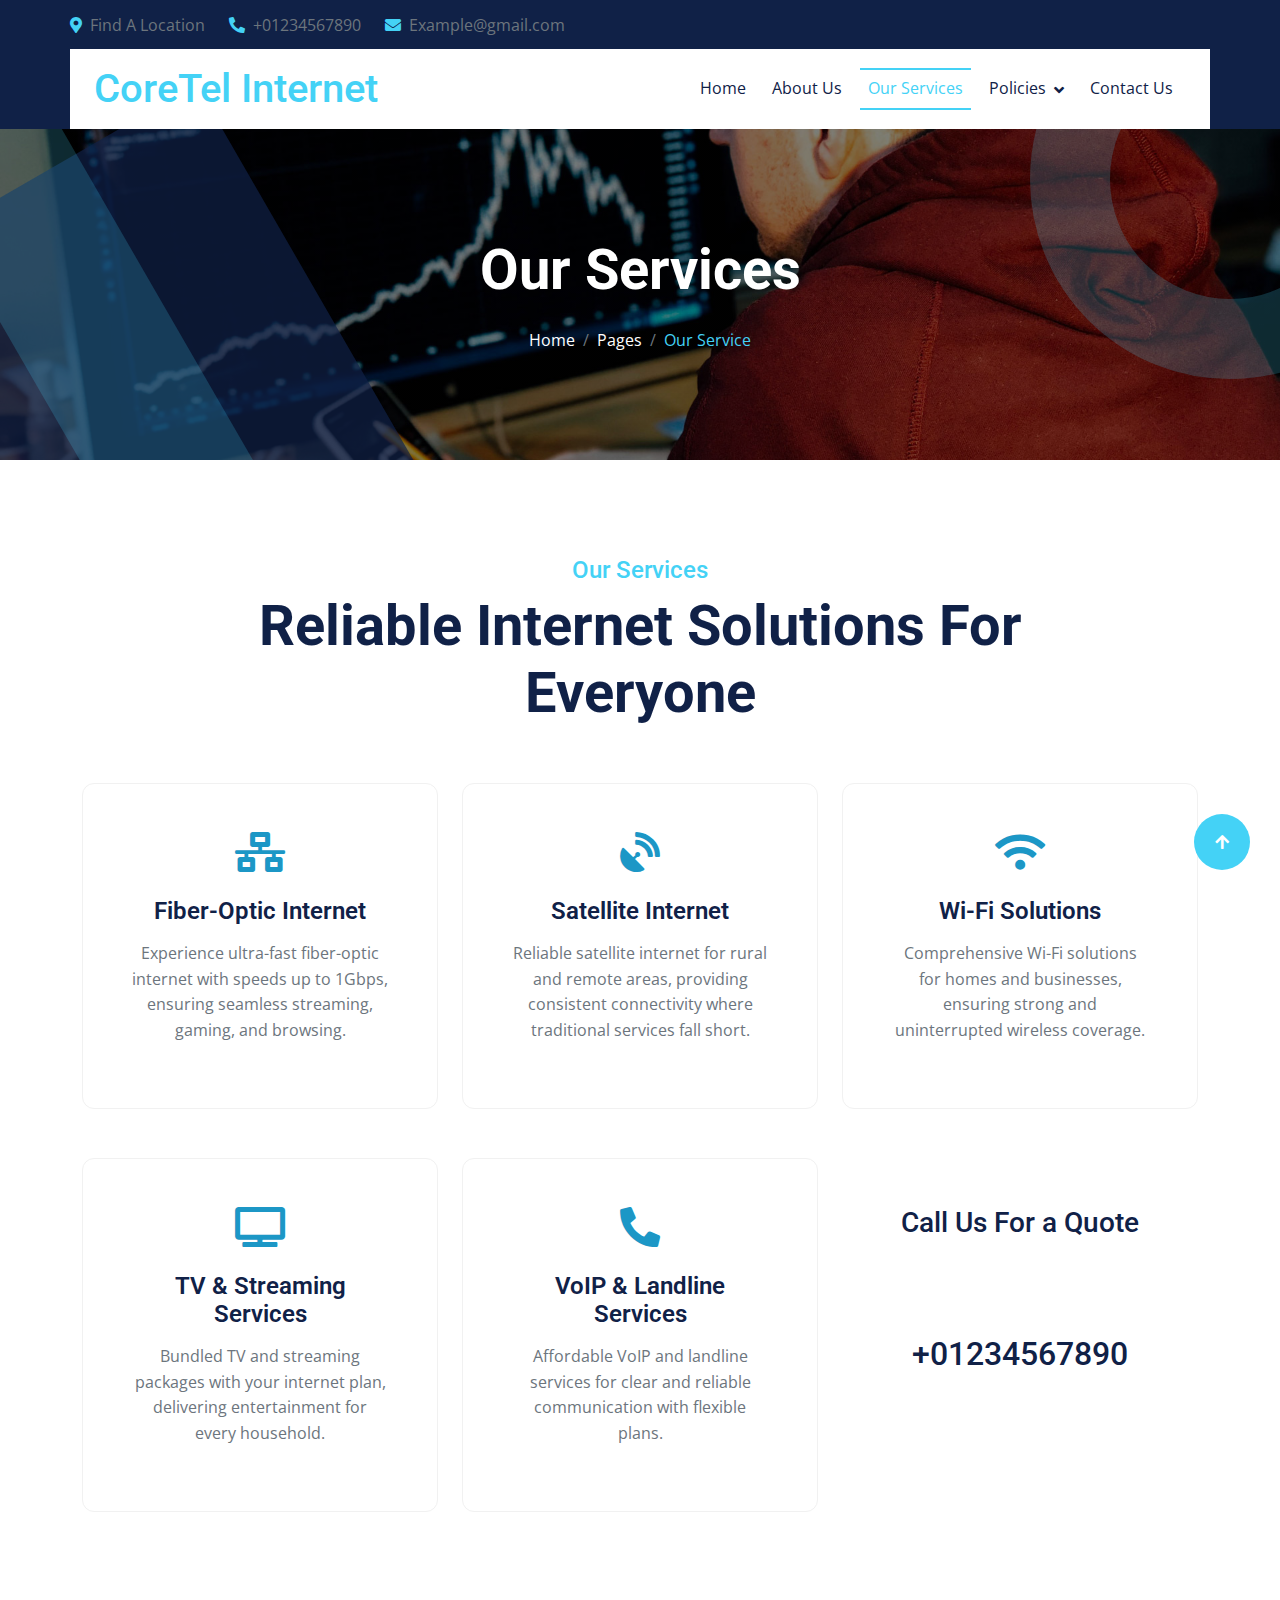
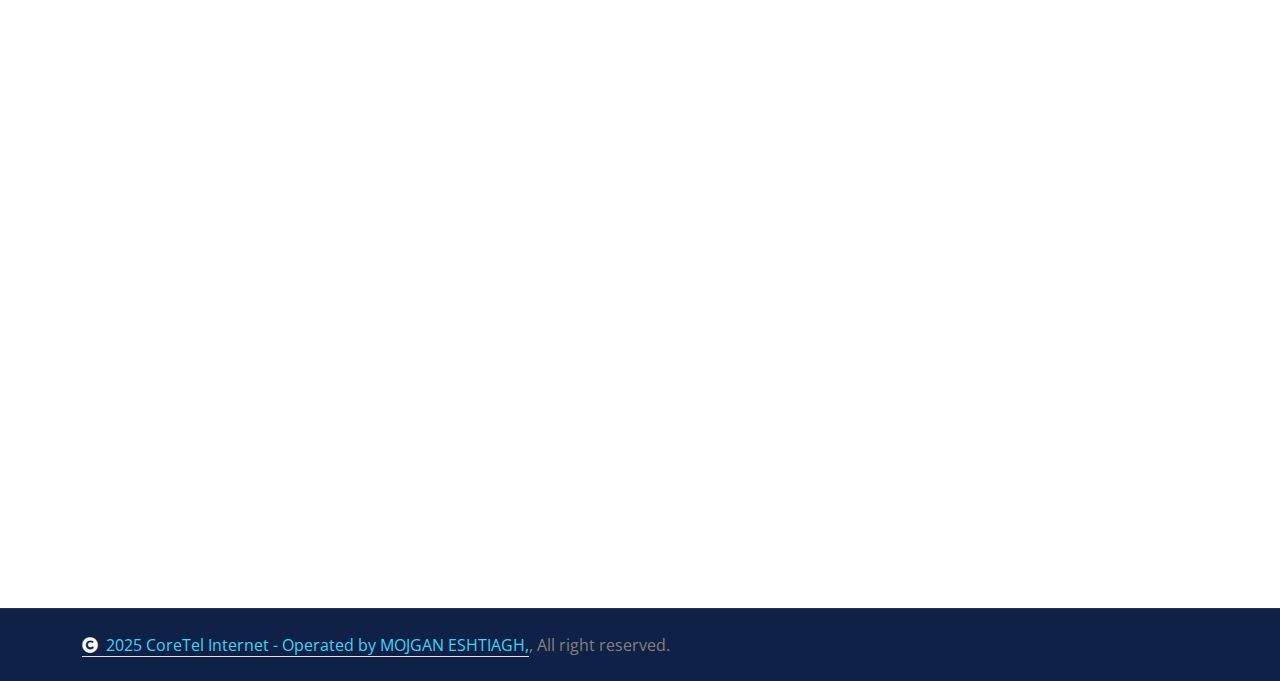
<file: service.html>
<!DOCTYPE html>
<html lang="en">

    <head>
        <meta charset="utf-8">
        <title>CoreTel Internet </title>
        <meta content="width=device-width, initial-scale=1.0" name="viewport">
        <meta content="" name="keywords">
        <meta content="" name="description">

        <!-- Google Web Fonts -->
        <link rel="preconnect" href="https://fonts.googleapis.com">
        <link rel="preconnect" href="https://fonts.gstatic.com" crossorigin>
        <link href="https://fonts.googleapis.com/css2?family=Open+Sans:wght@400;500;600;700&family=Roboto:wght@400;500;700&display=swap" rel="stylesheet"> 

        <!-- Icon Font Stylesheet -->
        <link rel="stylesheet" href="https://use.fontawesome.com/releases/v5.15.4/css/all.css"/>
        <link href="https://cdn.jsdelivr.net/npm/bootstrap-icons@1.4.1/font/bootstrap-icons.css" rel="stylesheet">

        <!-- Libraries Stylesheet -->
        <link rel="stylesheet" href="https://cdnjs.cloudflare.com/ajax/libs/animate.css/4.1.1/animate.min.css"/>
        <link href="lib/animate/animate.min.css" rel="stylesheet">
        <link href="lib/owlcarousel/assets/owl.carousel.min.css" rel="stylesheet">
        <link href="lib/lightbox/css/lightbox.min.css" rel="stylesheet">


        <!-- Customized Bootstrap Stylesheet -->
        <link href="css/bootstrap.min.css" rel="stylesheet">

        <!-- Template Stylesheet -->
        <link href="css/style.css" rel="stylesheet">
    </head>

    <body>

        


          <!-- Topbar Start -->
           




<!-- Topbar Start -->
        <div class="container-fluid topbar px-0 d-none d-lg-block">
            <div class="container px-0">
                <div class="row gx-0 align-items-center" style="height: 45px;">
                    <div class="col-lg-8 text-center text-lg-start mb-lg-0">
                        <div class="d-flex flex-wrap">
                            <a href="#" class="text-muted me-4"><i class="fas fa-map-marker-alt text-primary me-2"></i>Find A Location</a>
                            <a href="#" class="text-muted me-4"><i class="fas fa-phone-alt text-primary me-2"></i>+01234567890</a>
                            <a href="#" class="text-muted me-0"><i class="fas fa-envelope text-primary me-2"></i>Example@gmail.com</a>
                        </div>
                    </div>
                </div>
            </div>
        </div>
        <!-- Topbar End -->


        <!-- Topbar End -->


        <!-- Navbar & Hero Start -->
        <div class="container-fluid sticky-top px-0">
            <div class="position-absolute bg-dark" style="left: 0; top: 0; width: 100%; height: 100%;">
            </div>
            <div class="container px-0">
                <nav class="navbar navbar-expand-lg navbar-dark bg-white py-3 px-4">
                    <a href="index.html" class="navbar-brand p-0">
                        <h1 class="text-primary m-0">CoreTel Internet</h1>
                        <!-- <img src="img/logo.png" alt="Logo"> -->
                    </a>
                    <button class="navbar-toggler" type="button" data-bs-toggle="collapse" data-bs-target="#navbarCollapse">
                        <span class="fa fa-bars"></span>
                    </button>
                    <div class="collapse navbar-collapse" id="navbarCollapse">
                        <div class="navbar-nav ms-auto py-0">
                            <a href="index.html" class="nav-item nav-link ">Home</a>
                            <a href="about.html" class="nav-item nav-link">About Us</a>
                            <a href="service.html" class="nav-item nav-link  active"> Our Services</a>
                            <div class="nav-item dropdown">
        <a href="#" class="nav-link dropdown-toggle" data-bs-toggle="dropdown">
            Policies
        </a>
        <div class="dropdown-menu m-0">
            <a href="privacy.html" class="dropdown-item">Privacy Policy</a>
            <a href="terms.html" class="dropdown-item">Terms & Conditions</a>
            <a href="refund.html" class="dropdown-item">Refund Policy</a>
        </div>
    </div>
                            <a href="contact.html" class="nav-item nav-link">Contact Us</a>
                        </div>
                        
                    </div>
                </nav>
            </div>
        </div>
        <!-- Navbar & Hero End -->

        <!-- Modal Search Start -->
        <div class="modal fade" id="searchModal" tabindex="-1" aria-labelledby="exampleModalLabel" aria-hidden="true">
            <div class="modal-dialog modal-fullscreen">
                <div class="modal-content rounded-0">
                    <div class="modal-header">
                        <h4 class="modal-title mb-0" id="exampleModalLabel">Search by keyword</h4>
                        <button type="button" class="btn-close" data-bs-dismiss="modal" aria-label="Close"></button>
                    </div>
                    <div class="modal-body d-flex align-items-center">
                        <div class="input-group w-75 mx-auto d-flex">
                            <input type="search" class="form-control p-3" placeholder="keywords" aria-describedby="search-icon-1">
                            <span id="search-icon-1" class="input-group-text p-3"><i class="fa fa-search"></i></span>
                        </div>
                    </div>
                </div>
            </div>
        </div>
        <!-- Modal Search End -->

        <!-- Header Start -->
        <div class="container-fluid bg-breadcrumb">
            <div class="bg-breadcrumb-single"></div>
            <div class="container text-center py-5" style="max-width: 900px;">
                <h4 class="text-white display-4 mb-4 wow fadeInDown" data-wow-delay="0.1s">Our Services</h4>
                <ol class="breadcrumb justify-content-center mb-0 wow fadeInDown" data-wow-delay="0.3s">
                    <li class="breadcrumb-item"><a href="index.html">Home</a></li>
                    <li class="breadcrumb-item"><a href="#">Pages</a></li>
                    <li class="breadcrumb-item active text-primary"> Our Service</li>
                </ol>    
            </div>
        </div>
        <!-- Header End -->

        <!-- Services Start -->
           <div class="container-fluid service py-5">
    <div class="container py-5">

        <!-- Section Heading -->
        <div class="text-center mx-auto pb-5" style="max-width: 800px;">
            <h4 class="text-primary">Our Services</h4>
            <h1 class="display-4">Reliable Internet Solutions For Everyone</h1>
        </div>

        <div class="row g-4 justify-content-center text-center">

            <!-- Fiber Internet -->
            <div class="col-md-6 col-lg-4 quote-box">
                <div class="service-box p-5">
                    <div class="icon-box mb-4">
                        <i class="fas fa-network-wired"></i>
                    </div>
                    <h4>Fiber-Optic Internet</h4>
                    <p>
                        Experience ultra-fast fiber-optic internet with speeds up to 1Gbps,
                        ensuring seamless streaming, gaming, and browsing.
                    </p>
                </div>
            </div>

            <!-- Satellite -->
            <div class="col-md-6 col-lg-4 quote-box">
                <div class="service-box p-5">
                    <div class="icon-box mb-4">
                        <i class="fas fa-satellite-dish"></i>
                    </div>
                    <h4>Satellite Internet</h4>
                    <p>
                        Reliable satellite internet for rural and remote areas,
                        providing consistent connectivity where traditional services fall short.
                    </p>
                </div>
            </div>

            <!-- WiFi -->
            <div class="col-md-6 col-lg-4 quote-box">
                <div class="service-box p-5">
                    <div class="icon-box mb-4">
                        <i class="fas fa-wifi"></i>
                    </div>
                    <h4>Wi-Fi Solutions</h4>
                    <p>
                        Comprehensive Wi-Fi solutions for homes and businesses,
                        ensuring strong and uninterrupted wireless coverage.
                    </p>
                </div>
            </div>

            <!-- TV Streaming -->
            <div class="col-md-6 col-lg-4 quote-box">
                <div class="service-box p-5">
                    <div class="icon-box mb-4">
                        <i class="fas fa-tv"></i>
                    </div>
                    <h4>TV & Streaming Services</h4>
                    <p>
                        Bundled TV and streaming packages with your internet plan,
                        delivering entertainment for every household.
                    </p>
                </div>
            </div>

            <!-- VOIP -->
            <div class="col-md-6 col-lg-4 quote-box">
                <div class="service-box p-5">
                    <div class="icon-box mb-4">
                        <i class="fas fa-phone-alt"></i>
                    </div>
                    <h4>VoIP & Landline Services</h4>
                    <p>
                        Affordable VoIP and landline services for clear and reliable
                        communication with flexible plans.
                    </p>
                </div>
            </div>

            <!-- Call Box -->
            <div class="col-md-6 col-lg-4 quote-box">
                <div class="quote-box p-5 text-white">
                    <h3>Call Us For a Quote</h3>
                    <p>Contact us today to get a personalized quote based on your needs.</p>
                    <h2>+01234567890</h2>
                </div>
            </div>

        </div>
    </div>
</div>

  

        <!-- Footer Start -->
           <!-- Footer Start -->
        <div class="container-fluid footer py-5 wow fadeIn" data-wow-delay="0.2s">
            <div class="container py-5">
                <div class="row g-5">
                    <div class="col-md-6 col-lg-6 col-xl-3">
                        <div class="footer-item d-flex flex-column">
                            <div class="footer-item">
                                <h4 class="text-white mb-4">CoreTel Internet</h4>
                                <p class="mb-3">At CoreTel Internet, we are dedicated to providing top-notch internet services to homes and businesses. Our mission is to deliver fast, reliable, and affordable connectivity, ensuring you stay connected with the world seamlessly.</p>
                                
                            </div>
                        </div>
                    </div>
                    <div class="col-md-6 col-lg-6 col-xl-3">
                        <div class="footer-item d-flex flex-column">
                            <h4 class="text-white mb-4">Quick Links</h4>
                            <a href="/"><i class="fas fa-angle-right me-2"></i> Home</a>
                            <a href="about.html"><i class="fas fa-angle-right me-2"></i> About Us</a>
                            <a href="service.html"><i class="fas fa-angle-right me-2"></i> Our Services</a>
                            <a href="contact.html"><i class="fas fa-angle-right me-2"></i> Contact Us</a>
                        </div>
                    </div>
                
                    <div class="col-md-6 col-lg-6 col-xl-3">
                         <div class="footer-item d-flex flex-column">
                            <h4 class="text-white mb-4">Popular Links</h4>
                            <a href="privacy.html"><i class="fas fa-angle-right me-2"></i>Privacy Policy</a>
                            <a href="refund.html"><i class="fas fa-angle-right me-2"></i>Refund Policy</a>
                            <a href="terms.html"><i class="fas fa-angle-right me-2"></i>
Terms and Conditions</a>
                        </div>
                    </div>
                        <div class="col-md-6 col-lg-6 col-xl-3">
                        <div class="footer-item d-flex flex-column">
                            <h4 class="text-white mb-4">Get In Touch</h4>
                            <a href=""><i class="fa fa-map-marker-alt me-2"></i> 123 Street, New York, USA</a>
                            <a href=""><i class="fas fa-envelope me-2"></i> support@coretelinternet.com</a>
                            <a href="" class="mb-3"><i class="fas fa-print me-2"></i> +012 345 67890</a>
                           
                        </div>
                    </div>
                </div>
            </div>
        </div>
        <!-- Footer End -->

        
        <!-- Copyright Start -->
        <div class="container-fluid copyright py-4">
            <div class="container">
                <div class="row g-4 align-items-center">
                    <div class="col-md-8 text-center text-md-start mb-md-0">
                        <span class="text-body"><a href="#" class="border-bottom text-primary"><i class="fas fa-copyright text-light me-2"></i>2025 CoreTel Internet - Operated by MOJGAN ESHTIAGH,</a>, All right reserved.</span>
                    </div>
                  
                </div>
            </div>
        </div>
        <!-- Copyright End -->


        <!-- Back to Top -->
        <a href="#" class="btn btn-primary btn-lg-square back-to-top"><i class="fa fa-arrow-up"></i></a>   

        
    <!-- JavaScript Libraries -->
    <script src="https://ajax.googleapis.com/ajax/libs/jquery/3.6.4/jquery.min.js"></script>
    <script src="https://cdn.jsdelivr.net/npm/bootstrap@5.0.0/dist/js/bootstrap.bundle.min.js"></script>
    <script src="lib/wow/wow.min.js"></script>
    <script src="lib/easing/easing.min.js"></script>
    <script src="lib/waypoints/waypoints.min.js"></script>
    <script src="lib/counterup/counterup.min.js"></script>
    <script src="lib/owlcarousel/owl.carousel.min.js"></script>
    <script src="lib/lightbox/js/lightbox.min.js"></script>
    

    <!-- Template Javascript -->
    <script src="js/main.js"></script>
    </body>

</html>
</file>
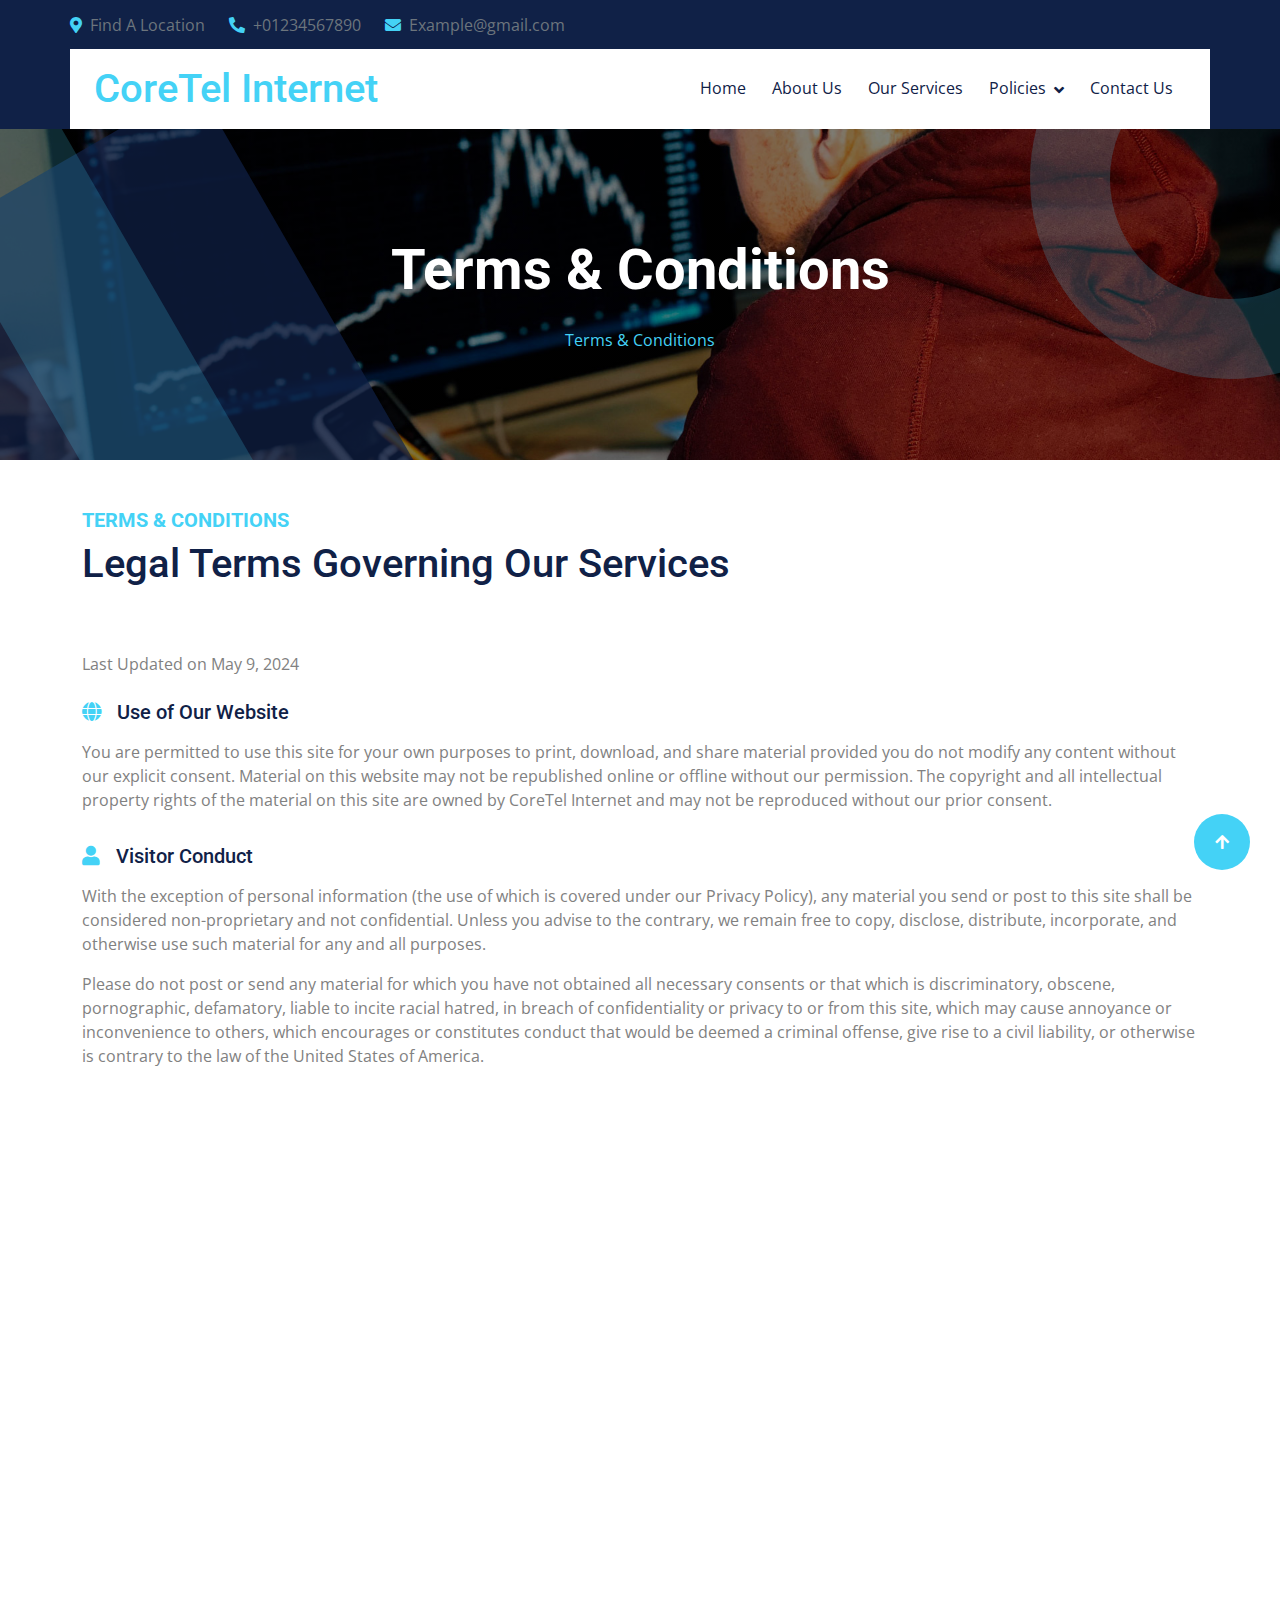
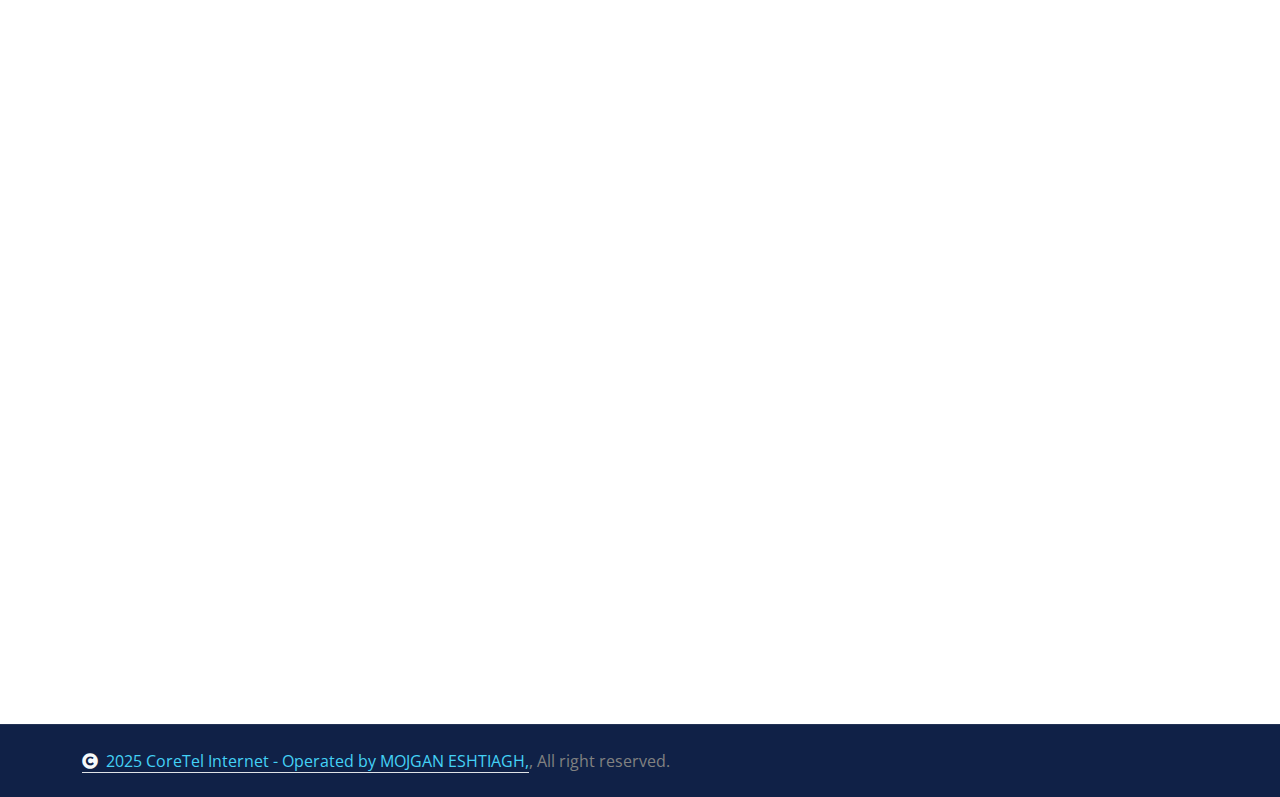
<file: terms.html>
<!DOCTYPE html>
<html lang="en">

    <head>
        <meta charset="utf-8">
        <title>CoreTel Internet </title>
        <meta content="width=device-width, initial-scale=1.0" name="viewport">
        <meta content="" name="keywords">
        <meta content="" name="description">

        <!-- Google Web Fonts -->
        <link rel="preconnect" href="https://fonts.googleapis.com">
        <link rel="preconnect" href="https://fonts.gstatic.com" crossorigin>
        <link href="https://fonts.googleapis.com/css2?family=Open+Sans:wght@400;500;600;700&family=Roboto:wght@400;500;700&display=swap" rel="stylesheet"> 

        <!-- Icon Font Stylesheet -->
        <link rel="stylesheet" href="https://use.fontawesome.com/releases/v5.15.4/css/all.css"/>
        <link href="https://cdn.jsdelivr.net/npm/bootstrap-icons@1.4.1/font/bootstrap-icons.css" rel="stylesheet">

        <!-- Libraries Stylesheet -->
        <link rel="stylesheet" href="https://cdnjs.cloudflare.com/ajax/libs/animate.css/4.1.1/animate.min.css"/>
        <link href="lib/animate/animate.min.css" rel="stylesheet">
        <link href="lib/owlcarousel/assets/owl.carousel.min.css" rel="stylesheet">
        <link href="lib/lightbox/css/lightbox.min.css" rel="stylesheet">


        <!-- Customized Bootstrap Stylesheet -->
        <link href="css/bootstrap.min.css" rel="stylesheet">

        <!-- Template Stylesheet -->
        <link href="css/style.css" rel="stylesheet">
    </head>

    <body>

        


          <!-- Topbar Start -->
           




<!-- Topbar Start -->
        <div class="container-fluid topbar px-0 d-none d-lg-block">
            <div class="container px-0">
                <div class="row gx-0 align-items-center" style="height: 45px;">
                    <div class="col-lg-8 text-center text-lg-start mb-lg-0">
                        <div class="d-flex flex-wrap">
                            <a href="#" class="text-muted me-4"><i class="fas fa-map-marker-alt text-primary me-2"></i>Find A Location</a>
                            <a href="#" class="text-muted me-4"><i class="fas fa-phone-alt text-primary me-2"></i>+01234567890</a>
                            <a href="#" class="text-muted me-0"><i class="fas fa-envelope text-primary me-2"></i>Example@gmail.com</a>
                        </div>
                    </div>
                </div>
            </div>
        </div>
        <!-- Topbar End -->


        <!-- Topbar End -->


        <!-- Navbar & Hero Start -->
        <div class="container-fluid sticky-top px-0">
            <div class="position-absolute bg-dark" style="left: 0; top: 0; width: 100%; height: 100%;">
            </div>
            <div class="container px-0">
                <nav class="navbar navbar-expand-lg navbar-dark bg-white py-3 px-4">
                    <a href="index.html" class="navbar-brand p-0">
                        <h1 class="text-primary m-0">CoreTel Internet</h1>
                        <!-- <img src="img/logo.png" alt="Logo"> -->
                    </a>
                    <button class="navbar-toggler" type="button" data-bs-toggle="collapse" data-bs-target="#navbarCollapse">
                        <span class="fa fa-bars"></span>
                    </button>
                    <div class="collapse navbar-collapse" id="navbarCollapse">
                        <div class="navbar-nav ms-auto py-0">
                            <a href="index.html" class="nav-item nav-link">Home</a>
                            <a href="about.html" class="nav-item nav-link">About Us</a>
<a href="service.html" class="nav-item nav-link"> Our Services</a>                      
                            <div class="nav-item dropdown">
                                    <a href="#" class="nav-link dropdown-toggle" data-bs-toggle="dropdown">
                                        Policies
                                    </a>
                                    <div class="dropdown-menu m-0">
                                        <a href="privacy.html" class="dropdown-item">Privacy Policy</a>
                                        <a href="terms.html" class="dropdown-item">Terms & Conditions</a>
                                        <a href="refund.html" class="dropdown-item">Refund Policy</a>
                                    </div>
                                </div>                     
       <a href="contact.html" class="nav-item nav-link ">Contact Us</a>
                        </div>
                        
                    </div>
                </nav>
            </div>
        </div>
        <!-- Navbar & Hero End -->

        <!-- Modal Search Start -->
        <div class="modal fade" id="searchModal" tabindex="-1" aria-labelledby="exampleModalLabel" aria-hidden="true">
            <div class="modal-dialog modal-fullscreen">
                <div class="modal-content rounded-0">
                    <div class="modal-header">
                        <h4 class="modal-title mb-0" id="exampleModalLabel">Search by keyword</h4>
                        <button type="button" class="btn-close" data-bs-dismiss="modal" aria-label="Close"></button>
                    </div>
                    <div class="modal-body d-flex align-items-center">
                        <div class="input-group w-75 mx-auto d-flex">
                            <input type="search" class="form-control p-3" placeholder="keywords" aria-describedby="search-icon-1">
                            <span id="search-icon-1" class="input-group-text p-3"><i class="fa fa-search"></i></span>
                        </div>
                    </div>
                </div>
            </div>
        </div>
        <!-- Modal Search End -->

        <!-- Header Start -->
        <div class="container-fluid bg-breadcrumb">
            <div class="bg-breadcrumb-single"></div>
            <div class="container text-center py-5" style="max-width: 900px;">
                <h4 class="text-white display-4 mb-4 wow fadeInDown" data-wow-delay="0.1s">Terms &amp; Conditions</h4>
                <ol class="breadcrumb justify-content-center mb-0 wow fadeInDown" data-wow-delay="0.3s">
                    <li class="breadcrumb-item active text-primary">Terms &amp; Conditions</li>
                </ol>    
            </div>
        </div>
        <!-- Header End -->

<div class="container py-5" bis_skin_checked="1">
            <div class="row g-5 align-items-center" bis_skin_checked="1">
                <div class="col-12" bis_skin_checked="1">
                    <div class="section-title position-relative pb-3 mb-5" bis_skin_checked="1">
                        <h5 class="fw-bold text-primary text-uppercase">Terms &amp; Conditions</h5>
                        <h1 class="mb-0">Legal Terms Governing Our Services</h1>
                    </div>
                    <p class="mb-4">
                        Last Updated on May 9, 2024
                    </p>
                    <div class="row g-3" bis_skin_checked="1">
                        <div class="col-12 wow zoomIn" data-wow-delay="0.2s" bis_skin_checked="1" style="visibility: visible; animation-delay: 0.2s; animation-name: zoomIn;">
                            <h5 class="mb-3"><i class="fa fa-globe text-primary me-3"></i>Use of Our Website</h5>
                            <p>You are permitted to use this site for your own purposes to print, download, and share material provided you do not modify any content without our explicit consent. Material on this website may not be republished online or offline without our permission. The copyright and all intellectual property rights of the material on this site are owned by  CoreTel Internet  and may not be reproduced without our prior consent.</p>
                        </div>
                        <div class="col-12 wow zoomIn" data-wow-delay="0.4s" bis_skin_checked="1" style="visibility: visible; animation-delay: 0.4s; animation-name: zoomIn;">
                            <h5 class="mb-3"><i class="fa fa-user text-primary me-3"></i>Visitor Conduct</h5>
                            <p>With the exception of personal information (the use of which is covered under our Privacy Policy), any material you send or post to this site shall be considered non-proprietary and not confidential. Unless you advise to the contrary, we remain free to copy, disclose, distribute, incorporate, and otherwise use such material for any and all purposes.</p>
                            <p>Please do not post or send any material for which you have not obtained all necessary consents or that which is discriminatory, obscene, pornographic, defamatory, liable to incite racial hatred, in breach of confidentiality or privacy to or from this site, which may cause annoyance or inconvenience to others, which encourages or constitutes conduct that would be deemed a criminal offense, give rise to a civil liability, or otherwise is contrary to the law of the United States of America.</p>
                        </div>
                        <div class="col-12 wow zoomIn" data-wow-delay="0.6s" bis_skin_checked="1" style="visibility: visible; animation-delay: 0.6s; animation-name: zoomIn;">
                            <h5 class="mb-3"><i class="fa fa-sitemap text-primary me-3"></i>Site Activity</h5>
                            <p>We take the utmost care to ensure that this site is available 24/7, 365 days per year. However, websites do sometimes encounter downtime due to server or technical issues. We are not liable if this website is unavailable at any time.</p>
                        </div>
                        <div class="col-12 wow zoomIn" data-wow-delay="0.8s" bis_skin_checked="1" style="visibility: visible; animation-delay: 0.8s; animation-name: zoomIn;">
                            <h5 class="mb-3"><i class="fa fa-link text-primary me-3"></i>Links to and from other Websites</h5>
                            <p>In order to provide additional information or services,  CoreTel Internet  may include links to external websites. Clicking on such a link will navigate you away from the  CoreTel Internet  site. The inclusion of links does not necessarily imply a recommendation, nor does it in any way endorse the views expressed within them. Other site’s Terms and Conditions may differ from our own. When clicking off the  CoreTel Internet  site, we strongly encourage you to visit the other site’s Terms and Conditions to ensure it meets the standards of your own personal preferences.</p>
                        </div>
                        <div class="col-12 wow zoomIn" data-wow-delay="1.0s" bis_skin_checked="1" style="visibility: visible; animation-delay: 1s; animation-name: zoomIn;">
                            <h5 class="mb-3"><i class="fa fa-exclamation-triangle text-primary me-3"></i>Exclusion of Liability</h5>
                            <p>In no event will  CoreTel Internet  be held liable for any loss or damage of information including but not limited to indirect or consequential loss or damage, loss or damage of data, or profits arising out of or in connection with the use of this website.  CoreTel Internet  may not be held liable or responsible in any way for loss or damage that may result to you or a third party as a result of your use of our website.</p>
                            <p>We take the utmost measures to ensure that the information provided on this site is correct, however; we do not make any guarantees regarding that information. This exclusion shall include servicing or repair costs and, without limitation, any other direct, indirect or consequential loss.</p>
                        </div>
                        <div class="col-12 wow zoomIn" data-wow-delay="1.2s" bis_skin_checked="1" style="visibility: visible; animation-delay: 1.2s; animation-name: zoomIn;">
                            <h5 class="mb-3"><i class="fa fa-gavel text-primary me-3"></i>Governing Law</h5>
                            <p>These legal Terms and Conditions apply for all issues regarding this website shall be governed by the laws of the United States of America and in the state of New Mexico or the appropriate defending country.</p>
                        </div>
                    </div>
                </div>
            </div>
        </div>



        <!-- Footer Start -->
           <!-- Footer Start -->
        <div class="container-fluid footer py-5 wow fadeIn" data-wow-delay="0.2s">
            <div class="container py-5">
                <div class="row g-5">
                    <div class="col-md-6 col-lg-6 col-xl-3">
                        <div class="footer-item d-flex flex-column">
                            <div class="footer-item">
                                <h4 class="text-white mb-4">CoreTel Internet</h4>
                                <p class="mb-3">At CoreTel Internet, we are dedicated to providing top-notch internet services to homes and businesses. Our mission is to deliver fast, reliable, and affordable connectivity, ensuring you stay connected with the world seamlessly.</p>
                                
                            </div>
                        </div>
                    </div>
                    <div class="col-md-6 col-lg-6 col-xl-3">
                        <div class="footer-item d-flex flex-column">
                            <h4 class="text-white mb-4">Quick Links</h4>
                            <a href="/"><i class="fas fa-angle-right me-2"></i> Home</a>
                            <a href="about.html"><i class="fas fa-angle-right me-2"></i> About Us</a>
                            <a href="service.html"><i class="fas fa-angle-right me-2"></i> Our Services</a>
                            <a href="contact.html"><i class="fas fa-angle-right me-2"></i> Contact Us</a>
                        </div>
                    </div>
                
                    <div class="col-md-6 col-lg-6 col-xl-3">
                         <div class="footer-item d-flex flex-column">
                            <h4 class="text-white mb-4">Popular Links</h4>
                            <a href="privacy.html"><i class="fas fa-angle-right me-2"></i>Privacy Policy</a>
                            <a href="refund.html"><i class="fas fa-angle-right me-2"></i>Refund Policy</a>
                            <a href="terms.html"><i class="fas fa-angle-right me-2"></i>
Terms and Conditions</a>
                        </div>
                    </div>
                        <div class="col-md-6 col-lg-6 col-xl-3">
                        <div class="footer-item d-flex flex-column">
                            <h4 class="text-white mb-4">Get In Touch</h4>
                            <a href=""><i class="fa fa-map-marker-alt me-2"></i> 123 Street, New York, USA</a>
                            <a href=""><i class="fas fa-envelope me-2"></i> support@coretelinternet.com</a>
                            <a href="" class="mb-3"><i class="fas fa-print me-2"></i> +012 345 67890</a>
                           
                        </div>
                    </div>
                </div>
            </div>
        </div>
        <!-- Footer End -->

        
        <!-- Copyright Start -->
        <div class="container-fluid copyright py-4">
            <div class="container">
                <div class="row g-4 align-items-center">
                    <div class="col-md-8 text-center text-md-start mb-md-0">
                        <span class="text-body"><a href="#" class="border-bottom text-primary"><i class="fas fa-copyright text-light me-2"></i>2025 CoreTel Internet - Operated by MOJGAN ESHTIAGH,</a>, All right reserved.</span>
                    </div>
                  
                </div>
            </div>
        </div>
        <!-- Copyright End -->


        <!-- Back to Top -->
        <a href="#" class="btn btn-primary btn-lg-square back-to-top"><i class="fa fa-arrow-up"></i></a>   

        
    <!-- JavaScript Libraries -->
    <script src="https://ajax.googleapis.com/ajax/libs/jquery/3.6.4/jquery.min.js"></script>
    <script src="https://cdn.jsdelivr.net/npm/bootstrap@5.0.0/dist/js/bootstrap.bundle.min.js"></script>
    <script src="lib/wow/wow.min.js"></script>
    <script src="lib/easing/easing.min.js"></script>
    <script src="lib/waypoints/waypoints.min.js"></script>
    <script src="lib/counterup/counterup.min.js"></script>
    <script src="lib/owlcarousel/owl.carousel.min.js"></script>
    <script src="lib/lightbox/js/lightbox.min.js"></script>
    

    <!-- Template Javascript -->
    <script src="js/main.js"></script>
    </body>

</html>
</file>
<file: css/style.css>
/*** Spinner Start ***/
/*** Spinner ***/
#spinner {
    opacity: 0;
    visibility: hidden;
    transition: opacity .5s ease-out, visibility 0s linear .5s;
    z-index: 99999;
}
#disclaimer {
    margin-bottom: 0;
    font-size: 13px;
}

.collapsed {
    display: -webkit-box;
    -webkit-line-clamp: 2;   /* Sirf 2 lines */
    -webkit-box-orient: vertical;
    overflow: hidden;
}

.read-more-btn {
    color: #1c97c6;
    cursor: pointer;
    font-weight: 600;
    margin-left: 5px;
}
/* Column spacing (extra breathing space) */
.service .row > div {
    margin-bottom: 25px;
}

/* Card Design */
.service-box {
    background: #ffffff;              /* White Card */
    border-radius: 12px;
    padding: 40px 25px;
    height: 100%;
    transition: all 0.35s ease;
    border: 1px solid #f1f1f1;        /* Light border for structure */
}

/* Hover Effect */
.service-box:hover {
    transform: translateY(-8px);      /* Lift Up */
    box-shadow: 0 15px 40px rgba(0,0,0,0.12);  /* Smooth Shadow */
}

/* Icon Style */
.icon-box i {
    font-size: 40px;
    color: #1c97c6;
}

/* Heading */
.service-box h4 {
    font-weight: 600;
    margin-bottom: 15px;
}

/* Text */
.service-box p {
    color: #6c757d;
    line-height: 1.6;
}
.pricing-section{
    background:#f4f6f9;
}

.pricing-title{
    font-weight:700;
    font-size:40px;
    color:#0b2239;
}

.pricing-card{
    background:#dfe7ed;
    padding:40px 30px;
    border-radius:6px;
    text-align:left;
    transition:.3s;
    height:100%;
}

.pricing-card.active{
    background:#ffffff;
    box-shadow:0 10px 25px rgba(0,0,0,0.1);
    transform:translateY(-10px);
}

.pricing-card h4{
    color:#1b7ca6;
    font-weight:700;
}

.pricing-card .sub{
    font-size:13px;
    letter-spacing:1px;
    color:#6c757d;
    margin-bottom:25px;
}

.price{
    font-size:48px;
    font-weight:800;
    color:#0b2239;
    margin-bottom:25px;
}

.price span{
    font-size:16px;
    font-weight:500;
}

.pricing-card ul{
    list-style:none;
    padding:0;
    margin-bottom:30px;
}

.pricing-card ul li{
    padding:10px 0;
    border-bottom:1px solid #cfd6dc;
    display:flex;
    justify-content:space-between;
    color:#4a5a67;
}

.pricing-card ul li i{
    color:#1b7ca6;
}

.pricing-card .btn{
    background:#1b7ca6;
    border:none;
    padding:10px 25px;
    border-radius:4px;
}

.pricing-card .btn:hover{
    background:#145d7c;
}

/* Responsive */
@media(max-width:991px){
    .pricing-card.active{
        transform:none;
    }
}

#spinner.show {
    transition: opacity .5s ease-out, visibility 0s linear 0s;
    visibility: visible;
    opacity: 1;
}
/*** Spinner End ***/

.back-to-top {
    position: fixed;
    right: 30px;
    bottom: 30px;
    display: flex;
    width: 45px;
    height: 45px;
    align-items: center;
    justify-content: center;
    transition: 0.5s;
    z-index: 99;
}

/*** Button Start ***/
.btn {
    font-weight: 600;
    transition: .5s;
}

.btn-square {
    width: 32px;
    height: 32px;
}

.btn-sm-square {
    width: 34px;
    height: 34px;
}

.btn-md-square {
    width: 44px;
    height: 44px;
}

.btn-lg-square {
    width: 56px;
    height: 56px;
}

.btn-xl-square {
    width: 66px;
    height: 66px;
}

.btn-square,
.btn-sm-square,
.btn-md-square,
.btn-lg-square,
.btn-xl-square {
    padding: 0;
    display: flex;
    align-items: center;
    justify-content: center;
    font-weight: normal;
    border-radius: 50%;
}

.btn.btn-primary {
    background: var(--bs-primary) !important;
    color: var(--bs-white) !important;
    font-family: 'Roboto', sans-serif;
    border: none;
    font-weight: 400;
    transition: 0.5s;
}

.btn.btn-primary:hover {
    background: var(--bs-dark) !important;
    color: var(--bs-light) !important;
}

.btn.btn-dark {
    background: var(--bs-dark) !important;
    color: var(--bs-white) !important;
    font-family: 'Roboto', sans-serif;
    border: none;
    font-weight: 400;
    transition: 0.5s;
}

.btn.btn-dark:hover {
    background: var(--bs-white) !important;
    color: var(--bs-dark) !important;
}

.btn.btn-light {
    background: var(--bs-primary) !important;
    color: var(--bs-white) !important;
    font-family: 'Roboto', sans-serif;
    border: none;
    font-weight: 400;
    transition: 0.5s;
}

.btn.btn-light:hover {
    background: var(--bs-white) !important;
    color: var(--bs-dark) !important;
}
/*** Topbar Start ***/
.topbar {
    padding: 2px 10px 2px 20px;
    background: var(--bs-dark) !important;
}

@media (max-width: 768px) {
    .topbar {
        display: none;    
    }
}
/*** Topbar End ***/

/*** Navbar ***/
.sticky-top,
.sticky-top .container {
    transition: 0.5s !important;
}

.navbar .navbar-nav .nav-item.nav-link,
.navbar .navbar-nav .nav-link {
    color: var(--bs-dark) !important;
}

.navbar .navbar-nav .nav-item {
    position: relative;
    margin: 0 5px !important;
}

.navbar .navbar-nav .nav-item::before,
.navbar .navbar-nav .nav-item::after {
    position: absolute;
    content: "";
    width: 0;
    height: 0;
    border: 0px solid var(--bs-primary);
    transition: 0.5s;
}

.navbar .navbar-nav .nav-item::before {
    top: 0;
    left: 0;
}
.navbar .navbar-nav .nav-item::after {
    bottom: 0;
    right: 0;
}

.navbar .navbar-nav .nav-item:hover::after,
.navbar .navbar-nav .nav-item:hover::before,
.navbar .navbar-nav .nav-item.active::after,
.navbar .navbar-nav .nav-item.active::before {
    width: 100%;
    border-width: 1px;
}

.navbar .navbar-nav .nav-link:hover,
.navbar .navbar-nav .nav-link.active,
.sticky-top .navbar .navbar-nav .nav-link:hover,
.sticky-top .navbar .navbar-nav .nav-link.active {
    color: var(--bs-primary) !important;
}

.navbar .dropdown-toggle::after {
    border: none;
    content: "\f107" !important;
    font-family: "Font Awesome 5 Free";
    font-weight: 600;
    vertical-align: middle;
}

@media (min-width: 1200px) {
    .navbar .nav-item .dropdown-menu {
        display: block;
        visibility: hidden;
        top: 100%;
        transform: rotateX(-75deg);
        transform-origin: 0% 0%;
        border: 0;
        border-radius: 10px;
        margin-top: 20px !important;
        transition: .5s;
        opacity: 0;
        z-index: 9;
    }
}

@media (max-width: 1200px) {
    .navbar .nav-item .dropdown-menu {
        margin-top: 15px !important;
        transition: 0.5s;
    }
}

@media (max-width: 991px) {
    .navbar .navbar-nav .nav-item.nav-link {
        margin: 15px 0 !important;
    }

}

.dropdown .dropdown-menu a:hover {
    background: var(--bs-primary) !important;
    color: var(--bs-white);
}

.navbar .nav-item:hover .dropdown-menu {
    transform: rotateX(0deg);
    visibility: visible;
    background: var(--bs-light) !important;
    margin-top: 20px !important;
    transition: .5s;
    opacity: 1;
}

.navbar .navbar-toggler {
    padding: 8px 15px;
    color: var(--bs-dark);
    background: var(--bs-primary);
}

#searchModal .modal-content {
    background: rgba(250, 250, 250, .6);
}
/*** Navbar End ***/

/*** Carousel Header Start ***/
.header-carousel .header-carousel-item {
    position: relative;
    overflow: hidden;
    z-index: 1;
}

.owl-prev,
.owl-next {
    position: absolute;
    width: 60px;
    height: 60px;
    top: 50%;
    transform: translateY(-50%);
    padding: 20px 20px;
    border-radius: 40px;
    background: var(--bs-primary);
    color: var(--bs-white);
    display: flex;
    align-items: center;
    justify-content: center;
    transition: 0.5s;
}

.owl-prev {
    left: 30px;
}

.owl-next {
    right: 30px;
}

.owl-prev:hover,
.owl-next:hover {
    background: var(--bs-dark) !important;
    color: var(--bs-white) !important;
}

.header-carousel .header-carousel-item-img-1,
.header-carousel .header-carousel-item-img-2,
.header-carousel .header-carousel-item-img-3 {
    position: relative;
    overflow: hidden;
}

.header-carousel .header-carousel-item-img-1::before,
.header-carousel .header-carousel-item-img-2::before,
.header-carousel .header-carousel-item-img-3::before {
    content: "";
    position: absolute;
    width: 600px;
    height: 600px;
    top: -300px;
    right: -300px;
    border-radius: 300px;
    border: 100px solid rgba(68, 210, 246, 0.2);
    animation: RotateMoveCircle 10s linear infinite;
    background: transparent;
    z-index: 2 !important;
}

@keyframes RotateMoveCircle {
    0% {top: -400px;}
    50%   {right: -200px;}
    75%   {top: -200px;}
    100%  {top: -400px;}
}

.header-carousel .header-carousel-item-img-1::after,
.header-carousel .header-carousel-item-img-2::after,
.header-carousel .header-carousel-item-img-3::after {
    content: "";
    position: absolute;
    width: 150px;
    height: 1200px;
    top: -150px;
    left: 70px;
    transform: rotate(-30deg);
    background: rgba(68, 210, 246, 0.2);
    animation: RotateMoveRight 5s linear infinite;
    z-index: 2 !important;
}

@keyframes RotateMoveRight {
    0%   {left: 0px;}
    50%   {left: 70px;}
    100%  {left: 0px;}
}

.header-carousel .header-carousel-item::before {
    content: "";
    position: absolute;
    width: 300px;
    height: 1200px;
    top: -150px;
    left: -265px;
    transform: rotate(-30deg);
    background: var(--bs-dark);
    animation: RotateMoveLeft 5s linear infinite;
    opacity: 0.7;
    z-index: 2 !important;
}

@keyframes RotateMoveLeft {
    0%   {left: -240px;}
    50%   {left: -300px;}
    100%  {left: -240px;}
}

.header-carousel .header-carousel-item::after {
    content: "";
    position: absolute;
    width: 100%;
    height: 100%;
    top: 0;
    left: 0;
    background: rgba(0, 0, 0, 0.5);
    z-index: 2 !important;
}

.header-carousel .header-carousel-item .carousel-caption {
    position: absolute;
    width: 80%;
    height: 100%;
    top: 0;
    left: 50%;
    transform: translateX(-50%);
    display: flex;
    flex-direction: column;
    justify-content: center;
    z-index: 9;
}

@media (max-width: 992px) {
    .header-carousel .header-carousel-item .carousel-caption {
        width: 100% !important;
        margin-left: 0 !important;
        padding: 0 10px;
    }
    .header-carousel-item img {
        height: 700px;
        object-fit: cover;
    }

    .owl-prev,
    .owl-next {
        top: 40px !important;
    }

    .owl-prev {
        left: 65%;
    }
}
/*** Header Carousel End ***/

/*** Single Page Hero Header Start ***/
.bg-breadcrumb {
    position: relative;
    overflow: hidden;
    background: linear-gradient(rgba(0, 0, 0, 0.5), rgba(0, 0, 0, 0.5)), url(../img/carousel-1.jpg);
    background-position: center center;
    background-repeat: no-repeat;
    background-size: cover;
    padding: 60px 0 60px 0;
}

.bg-breadcrumb .breadcrumb-item a {
    color: var(--bs-white) !important;
}

.bg-breadcrumb .bg-breadcrumb-single {
    position: absolute;
    width: 500px;
    height: 1200px;
    top: 0px;
    left: 0;
    margin-left: 30px;
    transform: rotate(-30deg);
    background: var(--bs-dark);
    animation: RotateMoveLeft 5s linear infinite;
    opacity: 0.7;
    z-index: 2 !important;
}


.bg-breadcrumb::before {
    content: "";
    position: absolute;
    width: 400px;
    height: 400px;
    top: -150px;
    right: -150px;
    border-radius: 200px;
    border: 80px solid rgba(68, 210, 246, 0.2);
    animation: RotateMoveCircle 10s linear infinite;
    background: transparent;
    z-index: 2 !important;
}

@keyframes RotateMoveCircle {
    0% {top: -200px;}
    50%   {right: -100px;}
    75%   {top: -100px;}
    100%  {top: -200px;}
}


.bg-breadcrumb::after {
    content: "";
    position: absolute;
    width: 150px;
    height: 1200px;
    top: -150px;
    left: 0;
    margin-left: 160px;
    transform: rotate(-30deg);
    background: rgba(68, 210, 246, 0.2);
    animation: RotateMoveRight 5s linear infinite;
    z-index: 2 !important;
}
/*** Single Page Hero Header End ***/


/*** About Start ***/
.about .text {
    position: relative;
}

.about .text::after {
    content: "";
    width: 4px;
    height: 100%;
    position: absolute;
    top: 0;
    left: 0;
    background: var(--bs-primary);
}
/*** About End ***/

/*** Service Start ***/
.service .service-item {
    box-shadow: 0 0 45px rgba(0, 0, 0, 0.3);
}

.service .service-item .service-img {
    position: relative;
    overflow: hidden;
    border-top-left-radius: 10px;
    border-top-right-radius: 10px;
}

.service .service-item .service-img img {
    transition: 0.5s;
}

.service .service-item:hover .service-img img {
    transform: scale(1.2);
}

.service .service-item .service-img::after {
    content: "";
    width: 0;
    height: 0;
    position: absolute;
    top: 0;
    right: 0;
    border-top-left-radius: 10px;
    border-top-right-radius: 10px;
    background: rgba(68, 210, 246, 0.4);
    transition: 0.5s;
}

.service .service-item:hover .service-img::after {
    width: 100% !important;
    height: 100% !important;
}

.service .service-item .service-content {
    position: relative;
}

.service .service-item .service-content::after {
    content: "";
    width: 0;
    height: 0;
    position: absolute;
    bottom: 0;
    left: 0;
    border-bottom-left-radius: 10px;
    border-bottom-right-radius: 10px;
    background: var(--bs-dark);
    transition: 0.5s;
    z-index: 1;
}

.service .service-item:hover .service-content::after {
    width: 100% !important;
    height: 100% !important;
}

.service .service-item .service-content .service-content-inner {
    transition: 0.5s;
}

.service .service-item:hover .service-content .service-content-inner {
    position: relative;
    color: var(--bs-white) !important;
    transition: 0.5s;
    z-index: 2;
}

.service .service-item:hover .service-content .service-content-inner a.h4 {
    color: var(--bs-white) !important;
    transition: 0.5s;
}

.service .service-item:hover .service-content .service-content-inner a.h4:hover {
    color: var(--bs-primary) !important;
}
/*** Service End ***/

/*** Project Start ***/
.project .project-carousel.owl-carousel {
    height: 100%;
}

.project .project-carousel .project-item {
    position: relative;
    overflow: hidden;
}

.project .project-carousel .project-item .project-img {
    position: relative;
    overflow: hidden;
    border-radius: 10px;
}

.project .project-carousel .project-item .project-img::after {
    content: "";
    width: 100%;
    height: 0;
    position: absolute;
    top: 0;
    left: 0;
    border-radius: 10px;
    background: rgba(68, 210, 246, 0.4);
    transition: 0.5s;
}

.project .project-carousel .project-item:hover .project-img::after {
    height: 100%;
}

.project .project-carousel .project-item .project-img img {
    transition: 0.5s;
}

.project .project-carousel .project-item:hover .project-img img {
    transform: scale(1.2);
}

.project .project-carousel .project-item .project-content {
    position: relative;
    width: 75%;
    height: 100%;
    bottom: 50%; 
    left: 50%; 
    transform: translate(-50%, -50%);
    box-shadow: 0 0 45px rgba(0, 0, 0, 0.08);
}

.project .project-carousel .project-item .project-content::after {
    content: "";
    position: absolute;
    width: 100%;
    height: 0;
    bottom: 0;
    left: 0;
    border-radius: 10px !important;
    background: var(--bs-dark);
    transition: 0.5s;
}

.project .project-carousel .project-item .project-content .project-content-inner {
    position: relative;
    z-index: 2;
}

.project .project-carousel .project-item:hover .project-content .project-content-inner p,
.project .project-carousel .project-item:hover .project-content .project-content-inner a.h4,
.project .project-carousel .project-item:hover .project-content .project-content-inner .project-icon i {
    color: var(--bs-white) !important;
    transition: 0.5s;
}

.project .project-carousel .project-item:hover .project-content .project-content-inner a.h4:hover {
    color: var(--bs-primary) !important;
}

.project .project-carousel .project-item:hover .project-content::after {
    height: 100%;
}

.project-carousel .owl-dots {
    position: absolute;
    width: 100%;
    height: 40px;
    display: flex;
    align-items: center;
    justify-content: center;
    margin-top: -120px;
    transition: 0.5s;
}

.project-carousel .owl-dots .owl-dot {
    width: 20px;
    height: 20px;
    border-radius: 20px;
    margin-right: 15px;
    background: var(--bs-dark);
    transition: 0.5s;
}

.project-carousel .owl-dots .owl-dot.active {
    width: 30px;
    height: 30px;
    border-radius: 40px;
    border: 8px solid var(--bs-primary);
}
/*** Project End ***/

/*** Blog Start ***/
.blog .blog-item .project-img {
    position: relative;
    overflow: hidden;
    border-radius: 10px;
    transition: 0.5s;
}

.blog .blog-item .project-img .blog-plus-icon {
    position: absolute;
    width: 100%;
    height: 100%;
    top: 0;
    left: 0;
    border-radius: 10px;
    display: flex;
    align-items: center;
    justify-content: center;
    text-align: center;
    background: rgba(68, 210, 246, 0.2);
    transition: 0.5s;
    opacity: 0;
}

.blog .blog-item:hover .project-img .blog-plus-icon {
    opacity: 1;
}

.blog .blog-item .project-img img {
    transition: 0.5s;
}

.blog .blog-item:hover .project-img img {
    transform: scale(1.3);
}

/*** Blog End ***/

/*** Team Start ***/
.team .team-item {
    position: relative;
    overflow: hidden;
    border: 1px solid var(--bs-dark);
    transition: 0.5s;
}

.team .team-item:hover {
    border: none !important;
}

.team .team-item::after {
    content: "";
    width: 0;
    height: 0;
    position: absolute;
    top: 0;
    left: 0;
    border-radius: 10px;
    border: 1px solid;
    border-color: var(--bs-primary) transparent transparent var(--bs-primary) !important;
    z-index: 5;
    transition: 1s;
    opacity: 0;
}

.team .team-item::before {
    content: "";
    width: 0;
    height: 0;
    position: absolute;
    bottom: 0;
    right: 0;
    border-radius: 10px;
    border: 1px solid;
    border-color: transparent var(--bs-primary) var(--bs-primary) transparent !important;
    z-index: 5;
    transition: 1s;
    opacity: 0;
}

.team .team-item:hover:after,
.team .team-item:hover::before {
    width: 100% !important;
    height: 100% !important;
    opacity: 1;
}

.team .team-item .team-img {
    position: relative;
    overflow: hidden;
}

.team .team-item .team-img::after {
    content: "";
    width: 100%;
    height: 0;
    position: absolute;
    top: 0;
    left: 0;
    border-top-left-radius: 10px;
    border-top-right-radius: 10px;
    background: rgba(68, 210, 246, 0.2);
    transition: 0.5s;
}

.team .team-item:hover .team-img::after {
    height: 100%;
}

.team .team-item .team-img .team-icon {
    position: absolute;
    top: 15px;
    right: 15px;
    z-index: 8;
    transition: 0.5s;
}

.team .team-item .team-img .team-icon .team-icon-share {
    position: relative;
    margin-top: -200px;
    transition: 0.5s;
    z-index: 9;
}

.team .team-item:hover .team-img .team-icon .team-icon-share {
    margin-top: 0 !important;
}

.team .team-item .team-content {
    position: relative;
}

.team .team-item .team-content::after {
    content: "";
    width: 0;
    height: 0;
    position: absolute;
    top: 0;
    left: 0;
    background: var(--bs-primary) !important;
    transition: 0.5s;
}

.team .team-item .team-content::before {
    content: "";
    width: 0;
    height: 0;
    position: absolute;
    bottom: 0;
    right: 0;
    border-bottom-left-radius: 10px;
    border-bottom-right-radius: 10px;
    background: var(--bs-primary) !important;
    transition: 0.5s;
}

.team .team-item:hover .team-content::after,
.team .team-item:hover .team-content::before {
    width: 100% !important;
    height: 50% !important;
}

.team .team-item:hover .team-content .team-content-inner {
    position: relative;
    color: var(--bs-white);
    z-index: 2;
}

.team .team-item .team-content .team-content-inner h4,
.team .team-item .team-content .team-content-inner p {
    transition: 0.5s;
}

.team .team-item:hover .team-content .team-content-inner p {
    color: var(--bs-white) !important;
}

.team .team-item:hover .team-content .team-content-inner h4 {
    color: var(--bs-dark) !important;
}
/*** Team End ***/

/*** Testimonial Start ***/
.testimonial .testimonial-carousel {
    position: relative;
}

.testimonial .testimonial-carousel .owl-dots {
    margin-top: 30px;
    display: flex;
    align-items: center;
    justify-content: center;
}

.testimonial .testimonial-carousel .owl-dot {
    position: relative;
    display: inline-block;
    margin: 0 5px;
    width: 15px;
    height: 15px;
    background: var(--bs-light);
    border: 1px solid var(--bs-primary);
    border-radius: 10px;
    transition: 0.5s;
}

.testimonial .testimonial-carousel .owl-dot.active {
    width: 40px;
    background: var(--bs-primary);
}
/*** Testimonial End ***/

/*** FAQ'S Start ***/
.faq {
    position: relative;
    overflow: hidden;
}

.faq::after {
    content: "";
    width: 100%;
    height: 100%;
    position: absolute;
    top: 0;
    right: 0;
    background-image: url(../img/bg.png);
    object-fit: cover;
    z-index: -1;
}

.faq .faq-img {
    position: relative;
}

.faq .faq-img .faq-btn {
    position: absolute;
    bottom: 20px;
    right: 20px;
}

/*** FAQ'S End ***/

/*** Footer Start ***/
.footer {
    background: var(--bs-dark);
}
.footer .footer-item a {
    line-height: 35px;
    color: var(--bs-body);
    transition: 0.5s;
}

.footer .footer-item p {
    line-height: 35px;
}

.footer .footer-item a:hover {
    letter-spacing: 1px;
    color: var(--bs-primary);
}

.footer .footer-item-post a {
    transition: 0.5s;
}

.footer .footer-item-post a:hover {
    color: var(--bs-primary) !important;
}

.footer .footer-item-post .footer-btn a {
    transition: 0.5s;
}

.footer .footer-item-post .footer-btn a:hover {
    color: var(--bs-dark);
}
/*** Footer End ***/

/*** copyright Start ***/
.copyright {
    border-top: 1px solid rgba(255, 255, 255, 0.08);
    background: var(--bs-dark) !important;
}
/*** copyright end ***/
</file>
